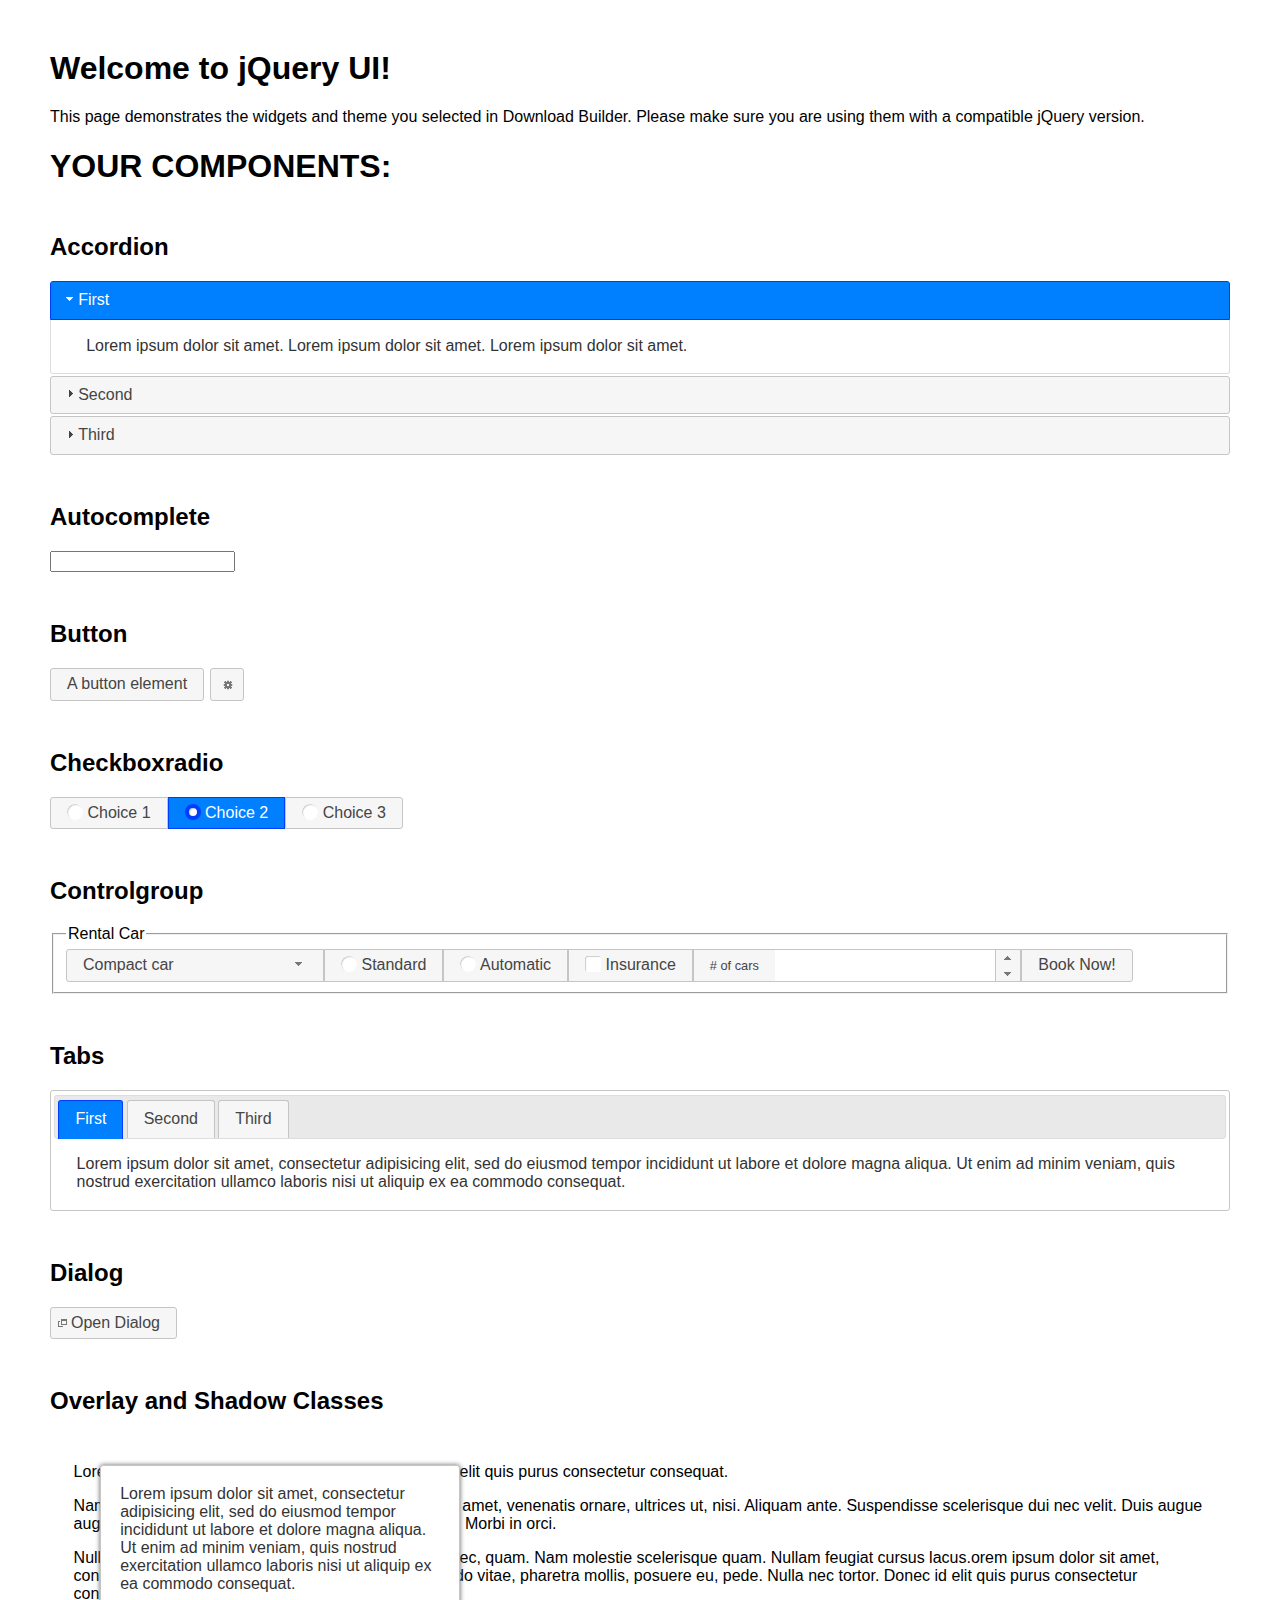
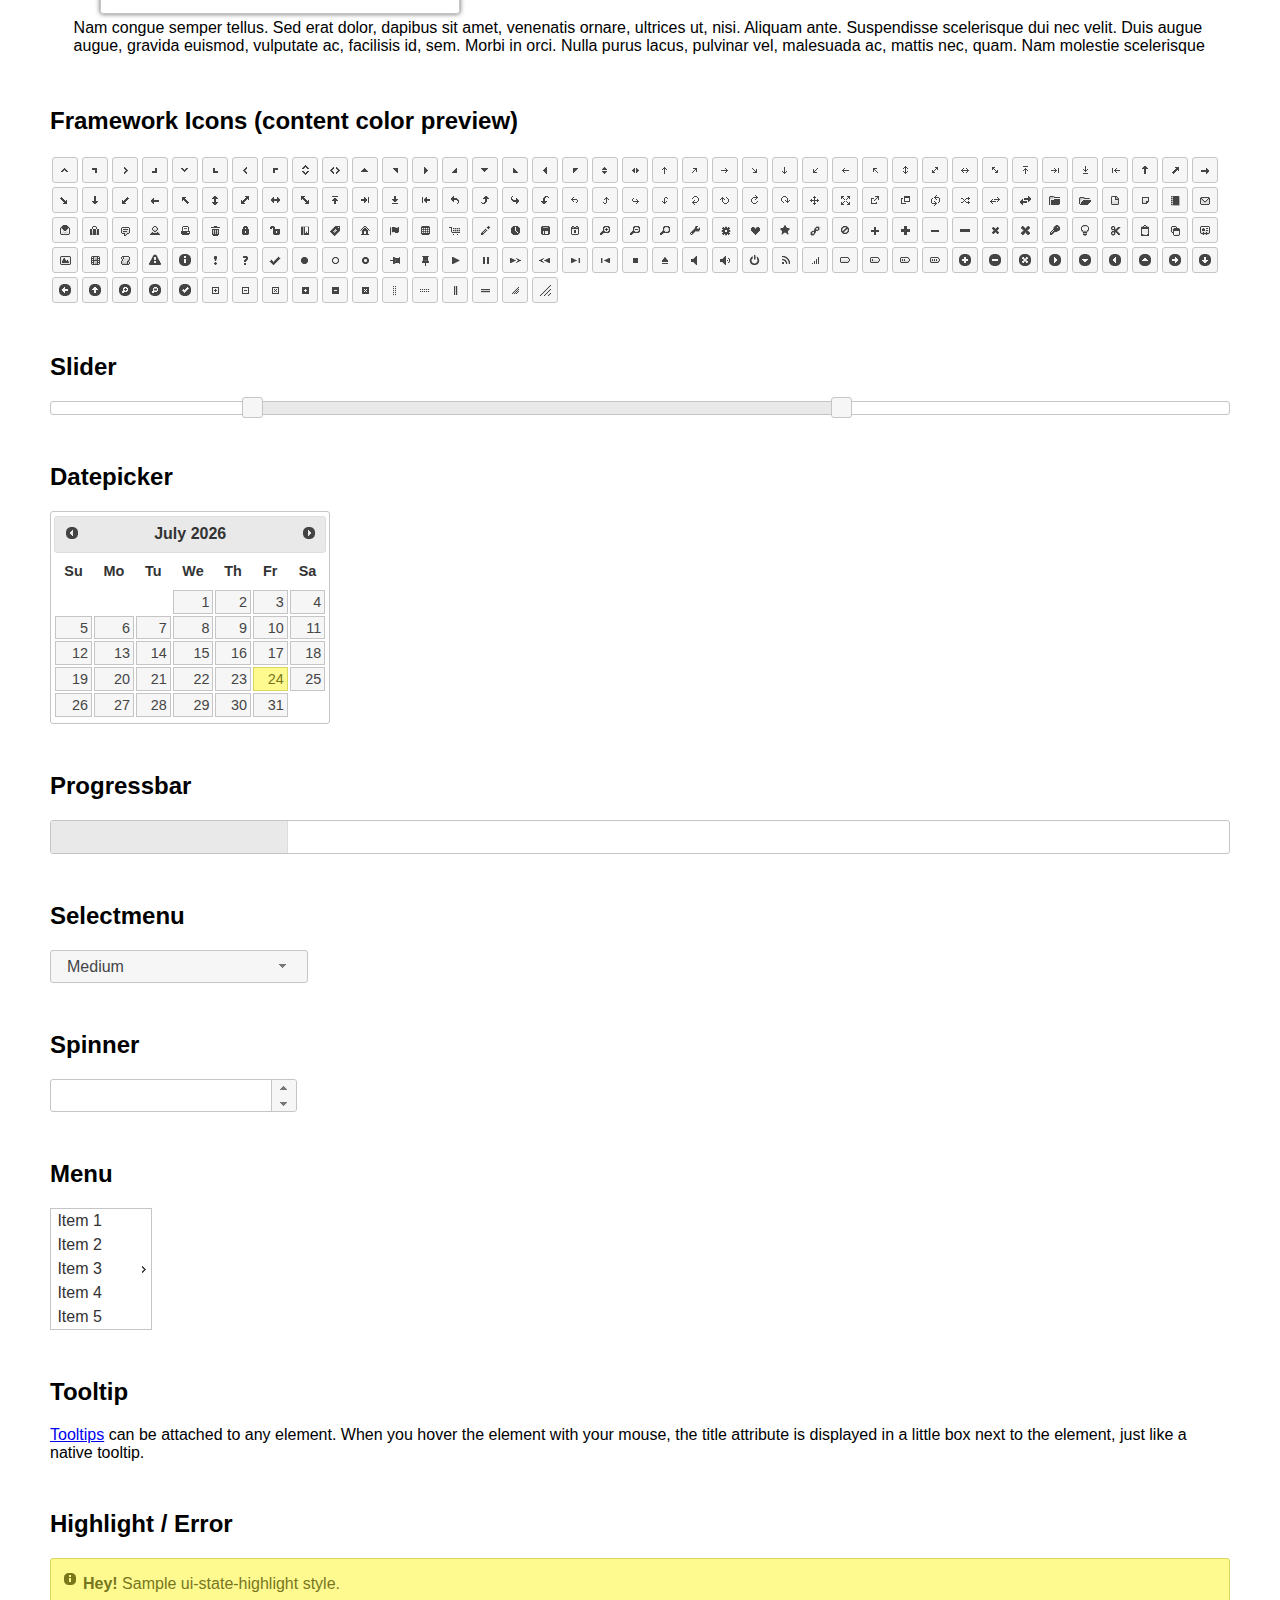
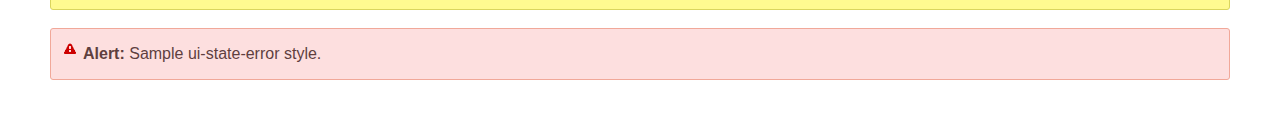
<file: Test/Learn/js/jquery-ui-1.12.1/index.html>
<!doctype html>
<html lang="us">
<head>
	<meta charset="utf-8">
	<title>jQuery UI Example Page</title>
	<link href="jquery-ui.css" rel="stylesheet">
	<style>
	body{
		font-family: "Trebuchet MS", sans-serif;
		margin: 50px;
	}
	.demoHeaders {
		margin-top: 2em;
	}
	#dialog-link {
		padding: .4em 1em .4em 20px;
		text-decoration: none;
		position: relative;
	}
	#dialog-link span.ui-icon {
		margin: 0 5px 0 0;
		position: absolute;
		left: .2em;
		top: 50%;
		margin-top: -8px;
	}
	#icons {
		margin: 0;
		padding: 0;
	}
	#icons li {
		margin: 2px;
		position: relative;
		padding: 4px 0;
		cursor: pointer;
		float: left;
		list-style: none;
	}
	#icons span.ui-icon {
		float: left;
		margin: 0 4px;
	}
	.fakewindowcontain .ui-widget-overlay {
		position: absolute;
	}
	select {
		width: 200px;
	}
	</style>
</head>
<body>

<h1>Welcome to jQuery UI!</h1>

<div class="ui-widget">
	<p>This page demonstrates the widgets and theme you selected in Download Builder. Please make sure you are using them with a compatible jQuery version.</p>
</div>

<h1>YOUR COMPONENTS:</h1>


<!-- Accordion -->
<h2 class="demoHeaders">Accordion</h2>
<div id="accordion">
	<h3>First</h3>
	<div>Lorem ipsum dolor sit amet. Lorem ipsum dolor sit amet. Lorem ipsum dolor sit amet.</div>
	<h3>Second</h3>
	<div>Phasellus mattis tincidunt nibh.</div>
	<h3>Third</h3>
	<div>Nam dui erat, auctor a, dignissim quis.</div>
</div>



<!-- Autocomplete -->
<h2 class="demoHeaders">Autocomplete</h2>
<div>
	<input id="autocomplete" title="type &quot;a&quot;">
</div>



<!-- Button -->
<h2 class="demoHeaders">Button</h2>
<button id="button">A button element</button>
<button id="button-icon">An icon-only button</button>



<!-- Checkboxradio -->
<h2 class="demoHeaders">Checkboxradio</h2>
<form style="margin-top: 1em;">
	<div id="radioset">
		<input type="radio" id="radio1" name="radio"><label for="radio1">Choice 1</label>
		<input type="radio" id="radio2" name="radio" checked="checked"><label for="radio2">Choice 2</label>
		<input type="radio" id="radio3" name="radio"><label for="radio3">Choice 3</label>
	</div>
</form>



<!-- Controlgroup -->
<h2 class="demoHeaders">Controlgroup</h2>
<fieldset>
	<legend>Rental Car</legend>
	<div id="controlgroup">
		<select id="car-type">
			<option>Compact car</option>
			<option>Midsize car</option>
			<option>Full size car</option>
			<option>SUV</option>
			<option>Luxury</option>
			<option>Truck</option>
			<option>Van</option>
		</select>
		<label for="transmission-standard">Standard</label>
		<input type="radio" name="transmission" id="transmission-standard">
		<label for="transmission-automatic">Automatic</label>
		<input type="radio" name="transmission" id="transmission-automatic">
		<label for="insurance">Insurance</label>
		<input type="checkbox" name="insurance" id="insurance">
		<label for="horizontal-spinner" class="ui-controlgroup-label"># of cars</label>
		<input id="horizontal-spinner" class="ui-spinner-input">
		<button>Book Now!</button>
	</div>
</fieldset>



<!-- Tabs -->
<h2 class="demoHeaders">Tabs</h2>
<div id="tabs">
	<ul>
		<li><a href="#tabs-1">First</a></li>
		<li><a href="#tabs-2">Second</a></li>
		<li><a href="#tabs-3">Third</a></li>
	</ul>
	<div id="tabs-1">Lorem ipsum dolor sit amet, consectetur adipisicing elit, sed do eiusmod tempor incididunt ut labore et dolore magna aliqua. Ut enim ad minim veniam, quis nostrud exercitation ullamco laboris nisi ut aliquip ex ea commodo consequat.</div>
	<div id="tabs-2">Phasellus mattis tincidunt nibh. Cras orci urna, blandit id, pretium vel, aliquet ornare, felis. Maecenas scelerisque sem non nisl. Fusce sed lorem in enim dictum bibendum.</div>
	<div id="tabs-3">Nam dui erat, auctor a, dignissim quis, sollicitudin eu, felis. Pellentesque nisi urna, interdum eget, sagittis et, consequat vestibulum, lacus. Mauris porttitor ullamcorper augue.</div>
</div>



<h2 class="demoHeaders">Dialog</h2>
<p>
	<button id="dialog-link" class="ui-button ui-corner-all ui-widget">
		<span class="ui-icon ui-icon-newwin"></span>Open Dialog
	</button>
</p>

<h2 class="demoHeaders">Overlay and Shadow Classes</h2>
<div style="position: relative; width: 96%; height: 200px; padding:1% 2%; overflow:hidden;" class="fakewindowcontain">
	<p>Lorem ipsum dolor sit amet,  Nulla nec tortor. Donec id elit quis purus consectetur consequat. </p><p>Nam congue semper tellus. Sed erat dolor, dapibus sit amet, venenatis ornare, ultrices ut, nisi. Aliquam ante. Suspendisse scelerisque dui nec velit. Duis augue augue, gravida euismod, vulputate ac, facilisis id, sem. Morbi in orci. </p><p>Nulla purus lacus, pulvinar vel, malesuada ac, mattis nec, quam. Nam molestie scelerisque quam. Nullam feugiat cursus lacus.orem ipsum dolor sit amet, consectetur adipiscing elit. Donec libero risus, commodo vitae, pharetra mollis, posuere eu, pede. Nulla nec tortor. Donec id elit quis purus consectetur consequat. </p><p>Nam congue semper tellus. Sed erat dolor, dapibus sit amet, venenatis ornare, ultrices ut, nisi. Aliquam ante. Suspendisse scelerisque dui nec velit. Duis augue augue, gravida euismod, vulputate ac, facilisis id, sem. Morbi in orci. Nulla purus lacus, pulvinar vel, malesuada ac, mattis nec, quam. Nam molestie scelerisque quam. </p><p>Nullam feugiat cursus lacus.orem ipsum dolor sit amet, consectetur adipiscing elit. Donec libero risus, commodo vitae, pharetra mollis, posuere eu, pede. Nulla nec tortor. Donec id elit quis purus consectetur consequat. Nam congue semper tellus. Sed erat dolor, dapibus sit amet, venenatis ornare, ultrices ut, nisi. Aliquam ante. </p><p>Suspendisse scelerisque dui nec velit. Duis augue augue, gravida euismod, vulputate ac, facilisis id, sem. Morbi in orci. Nulla purus lacus, pulvinar vel, malesuada ac, mattis nec, quam. Nam molestie scelerisque quam. Nullam feugiat cursus lacus.orem ipsum dolor sit amet, consectetur adipiscing elit. Donec libero risus, commodo vitae, pharetra mollis, posuere eu, pede. Nulla nec tortor. Donec id elit quis purus consectetur consequat. Nam congue semper tellus. Sed erat dolor, dapibus sit amet, venenatis ornare, ultrices ut, nisi. </p>

	<!-- ui-dialog -->
	<div class="ui-widget-overlay ui-front"></div>
	<div style="position: absolute; width: 320px; left: 50px; top: 30px; padding: 1.2em" class="ui-widget ui-front ui-widget-content ui-corner-all ui-widget-shadow">
		Lorem ipsum dolor sit amet, consectetur adipisicing elit, sed do eiusmod tempor incididunt ut labore et dolore magna aliqua. Ut enim ad minim veniam, quis nostrud exercitation ullamco laboris nisi ut aliquip ex ea commodo consequat.
	</div>

</div>

<!-- ui-dialog -->
<div id="dialog" title="Dialog Title">
	<p>Lorem ipsum dolor sit amet, consectetur adipisicing elit, sed do eiusmod tempor incididunt ut labore et dolore magna aliqua. Ut enim ad minim veniam, quis nostrud exercitation ullamco laboris nisi ut aliquip ex ea commodo consequat.</p>
</div>



<h2 class="demoHeaders">Framework Icons (content color preview)</h2>
<ul id="icons" class="ui-widget ui-helper-clearfix">
	<li class="ui-state-default ui-corner-all" title=".ui-icon-caret-1-n"><span class="ui-icon ui-icon-caret-1-n"></span></li>
	<li class="ui-state-default ui-corner-all" title=".ui-icon-caret-1-ne"><span class="ui-icon ui-icon-caret-1-ne"></span></li>
	<li class="ui-state-default ui-corner-all" title=".ui-icon-caret-1-e"><span class="ui-icon ui-icon-caret-1-e"></span></li>
	<li class="ui-state-default ui-corner-all" title=".ui-icon-caret-1-se"><span class="ui-icon ui-icon-caret-1-se"></span></li>
	<li class="ui-state-default ui-corner-all" title=".ui-icon-caret-1-s"><span class="ui-icon ui-icon-caret-1-s"></span></li>
	<li class="ui-state-default ui-corner-all" title=".ui-icon-caret-1-sw"><span class="ui-icon ui-icon-caret-1-sw"></span></li>
	<li class="ui-state-default ui-corner-all" title=".ui-icon-caret-1-w"><span class="ui-icon ui-icon-caret-1-w"></span></li>
	<li class="ui-state-default ui-corner-all" title=".ui-icon-caret-1-nw"><span class="ui-icon ui-icon-caret-1-nw"></span></li>
	<li class="ui-state-default ui-corner-all" title=".ui-icon-caret-2-n-s"><span class="ui-icon ui-icon-caret-2-n-s"></span></li>
	<li class="ui-state-default ui-corner-all" title=".ui-icon-caret-2-e-w"><span class="ui-icon ui-icon-caret-2-e-w"></span></li>
	<li class="ui-state-default ui-corner-all" title=".ui-icon-triangle-1-n"><span class="ui-icon ui-icon-triangle-1-n"></span></li>
	<li class="ui-state-default ui-corner-all" title=".ui-icon-triangle-1-ne"><span class="ui-icon ui-icon-triangle-1-ne"></span></li>
	<li class="ui-state-default ui-corner-all" title=".ui-icon-triangle-1-e"><span class="ui-icon ui-icon-triangle-1-e"></span></li>
	<li class="ui-state-default ui-corner-all" title=".ui-icon-triangle-1-se"><span class="ui-icon ui-icon-triangle-1-se"></span></li>
	<li class="ui-state-default ui-corner-all" title=".ui-icon-triangle-1-s"><span class="ui-icon ui-icon-triangle-1-s"></span></li>
	<li class="ui-state-default ui-corner-all" title=".ui-icon-triangle-1-sw"><span class="ui-icon ui-icon-triangle-1-sw"></span></li>
	<li class="ui-state-default ui-corner-all" title=".ui-icon-triangle-1-w"><span class="ui-icon ui-icon-triangle-1-w"></span></li>
	<li class="ui-state-default ui-corner-all" title=".ui-icon-triangle-1-nw"><span class="ui-icon ui-icon-triangle-1-nw"></span></li>
	<li class="ui-state-default ui-corner-all" title=".ui-icon-triangle-2-n-s"><span class="ui-icon ui-icon-triangle-2-n-s"></span></li>
	<li class="ui-state-default ui-corner-all" title=".ui-icon-triangle-2-e-w"><span class="ui-icon ui-icon-triangle-2-e-w"></span></li>
	<li class="ui-state-default ui-corner-all" title=".ui-icon-arrow-1-n"><span class="ui-icon ui-icon-arrow-1-n"></span></li>
	<li class="ui-state-default ui-corner-all" title=".ui-icon-arrow-1-ne"><span class="ui-icon ui-icon-arrow-1-ne"></span></li>
	<li class="ui-state-default ui-corner-all" title=".ui-icon-arrow-1-e"><span class="ui-icon ui-icon-arrow-1-e"></span></li>
	<li class="ui-state-default ui-corner-all" title=".ui-icon-arrow-1-se"><span class="ui-icon ui-icon-arrow-1-se"></span></li>
	<li class="ui-state-default ui-corner-all" title=".ui-icon-arrow-1-s"><span class="ui-icon ui-icon-arrow-1-s"></span></li>
	<li class="ui-state-default ui-corner-all" title=".ui-icon-arrow-1-sw"><span class="ui-icon ui-icon-arrow-1-sw"></span></li>
	<li class="ui-state-default ui-corner-all" title=".ui-icon-arrow-1-w"><span class="ui-icon ui-icon-arrow-1-w"></span></li>
	<li class="ui-state-default ui-corner-all" title=".ui-icon-arrow-1-nw"><span class="ui-icon ui-icon-arrow-1-nw"></span></li>
	<li class="ui-state-default ui-corner-all" title=".ui-icon-arrow-2-n-s"><span class="ui-icon ui-icon-arrow-2-n-s"></span></li>
	<li class="ui-state-default ui-corner-all" title=".ui-icon-arrow-2-ne-sw"><span class="ui-icon ui-icon-arrow-2-ne-sw"></span></li>
	<li class="ui-state-default ui-corner-all" title=".ui-icon-arrow-2-e-w"><span class="ui-icon ui-icon-arrow-2-e-w"></span></li>
	<li class="ui-state-default ui-corner-all" title=".ui-icon-arrow-2-se-nw"><span class="ui-icon ui-icon-arrow-2-se-nw"></span></li>
	<li class="ui-state-default ui-corner-all" title=".ui-icon-arrowstop-1-n"><span class="ui-icon ui-icon-arrowstop-1-n"></span></li>
	<li class="ui-state-default ui-corner-all" title=".ui-icon-arrowstop-1-e"><span class="ui-icon ui-icon-arrowstop-1-e"></span></li>
	<li class="ui-state-default ui-corner-all" title=".ui-icon-arrowstop-1-s"><span class="ui-icon ui-icon-arrowstop-1-s"></span></li>
	<li class="ui-state-default ui-corner-all" title=".ui-icon-arrowstop-1-w"><span class="ui-icon ui-icon-arrowstop-1-w"></span></li>
	<li class="ui-state-default ui-corner-all" title=".ui-icon-arrowthick-1-n"><span class="ui-icon ui-icon-arrowthick-1-n"></span></li>
	<li class="ui-state-default ui-corner-all" title=".ui-icon-arrowthick-1-ne"><span class="ui-icon ui-icon-arrowthick-1-ne"></span></li>
	<li class="ui-state-default ui-corner-all" title=".ui-icon-arrowthick-1-e"><span class="ui-icon ui-icon-arrowthick-1-e"></span></li>
	<li class="ui-state-default ui-corner-all" title=".ui-icon-arrowthick-1-se"><span class="ui-icon ui-icon-arrowthick-1-se"></span></li>
	<li class="ui-state-default ui-corner-all" title=".ui-icon-arrowthick-1-s"><span class="ui-icon ui-icon-arrowthick-1-s"></span></li>
	<li class="ui-state-default ui-corner-all" title=".ui-icon-arrowthick-1-sw"><span class="ui-icon ui-icon-arrowthick-1-sw"></span></li>
	<li class="ui-state-default ui-corner-all" title=".ui-icon-arrowthick-1-w"><span class="ui-icon ui-icon-arrowthick-1-w"></span></li>
	<li class="ui-state-default ui-corner-all" title=".ui-icon-arrowthick-1-nw"><span class="ui-icon ui-icon-arrowthick-1-nw"></span></li>
	<li class="ui-state-default ui-corner-all" title=".ui-icon-arrowthick-2-n-s"><span class="ui-icon ui-icon-arrowthick-2-n-s"></span></li>
	<li class="ui-state-default ui-corner-all" title=".ui-icon-arrowthick-2-ne-sw"><span class="ui-icon ui-icon-arrowthick-2-ne-sw"></span></li>
	<li class="ui-state-default ui-corner-all" title=".ui-icon-arrowthick-2-e-w"><span class="ui-icon ui-icon-arrowthick-2-e-w"></span></li>
	<li class="ui-state-default ui-corner-all" title=".ui-icon-arrowthick-2-se-nw"><span class="ui-icon ui-icon-arrowthick-2-se-nw"></span></li>
	<li class="ui-state-default ui-corner-all" title=".ui-icon-arrowthickstop-1-n"><span class="ui-icon ui-icon-arrowthickstop-1-n"></span></li>
	<li class="ui-state-default ui-corner-all" title=".ui-icon-arrowthickstop-1-e"><span class="ui-icon ui-icon-arrowthickstop-1-e"></span></li>
	<li class="ui-state-default ui-corner-all" title=".ui-icon-arrowthickstop-1-s"><span class="ui-icon ui-icon-arrowthickstop-1-s"></span></li>
	<li class="ui-state-default ui-corner-all" title=".ui-icon-arrowthickstop-1-w"><span class="ui-icon ui-icon-arrowthickstop-1-w"></span></li>
	<li class="ui-state-default ui-corner-all" title=".ui-icon-arrowreturnthick-1-w"><span class="ui-icon ui-icon-arrowreturnthick-1-w"></span></li>
	<li class="ui-state-default ui-corner-all" title=".ui-icon-arrowreturnthick-1-n"><span class="ui-icon ui-icon-arrowreturnthick-1-n"></span></li>
	<li class="ui-state-default ui-corner-all" title=".ui-icon-arrowreturnthick-1-e"><span class="ui-icon ui-icon-arrowreturnthick-1-e"></span></li>
	<li class="ui-state-default ui-corner-all" title=".ui-icon-arrowreturnthick-1-s"><span class="ui-icon ui-icon-arrowreturnthick-1-s"></span></li>
	<li class="ui-state-default ui-corner-all" title=".ui-icon-arrowreturn-1-w"><span class="ui-icon ui-icon-arrowreturn-1-w"></span></li>
	<li class="ui-state-default ui-corner-all" title=".ui-icon-arrowreturn-1-n"><span class="ui-icon ui-icon-arrowreturn-1-n"></span></li>
	<li class="ui-state-default ui-corner-all" title=".ui-icon-arrowreturn-1-e"><span class="ui-icon ui-icon-arrowreturn-1-e"></span></li>
	<li class="ui-state-default ui-corner-all" title=".ui-icon-arrowreturn-1-s"><span class="ui-icon ui-icon-arrowreturn-1-s"></span></li>
	<li class="ui-state-default ui-corner-all" title=".ui-icon-arrowrefresh-1-w"><span class="ui-icon ui-icon-arrowrefresh-1-w"></span></li>
	<li class="ui-state-default ui-corner-all" title=".ui-icon-arrowrefresh-1-n"><span class="ui-icon ui-icon-arrowrefresh-1-n"></span></li>
	<li class="ui-state-default ui-corner-all" title=".ui-icon-arrowrefresh-1-e"><span class="ui-icon ui-icon-arrowrefresh-1-e"></span></li>
	<li class="ui-state-default ui-corner-all" title=".ui-icon-arrowrefresh-1-s"><span class="ui-icon ui-icon-arrowrefresh-1-s"></span></li>
	<li class="ui-state-default ui-corner-all" title=".ui-icon-arrow-4"><span class="ui-icon ui-icon-arrow-4"></span></li>
	<li class="ui-state-default ui-corner-all" title=".ui-icon-arrow-4-diag"><span class="ui-icon ui-icon-arrow-4-diag"></span></li>
	<li class="ui-state-default ui-corner-all" title=".ui-icon-extlink"><span class="ui-icon ui-icon-extlink"></span></li>
	<li class="ui-state-default ui-corner-all" title=".ui-icon-newwin"><span class="ui-icon ui-icon-newwin"></span></li>
	<li class="ui-state-default ui-corner-all" title=".ui-icon-refresh"><span class="ui-icon ui-icon-refresh"></span></li>
	<li class="ui-state-default ui-corner-all" title=".ui-icon-shuffle"><span class="ui-icon ui-icon-shuffle"></span></li>
	<li class="ui-state-default ui-corner-all" title=".ui-icon-transfer-e-w"><span class="ui-icon ui-icon-transfer-e-w"></span></li>
	<li class="ui-state-default ui-corner-all" title=".ui-icon-transferthick-e-w"><span class="ui-icon ui-icon-transferthick-e-w"></span></li>
	<li class="ui-state-default ui-corner-all" title=".ui-icon-folder-collapsed"><span class="ui-icon ui-icon-folder-collapsed"></span></li>
	<li class="ui-state-default ui-corner-all" title=".ui-icon-folder-open"><span class="ui-icon ui-icon-folder-open"></span></li>
	<li class="ui-state-default ui-corner-all" title=".ui-icon-document"><span class="ui-icon ui-icon-document"></span></li>
	<li class="ui-state-default ui-corner-all" title=".ui-icon-document-b"><span class="ui-icon ui-icon-document-b"></span></li>
	<li class="ui-state-default ui-corner-all" title=".ui-icon-note"><span class="ui-icon ui-icon-note"></span></li>
	<li class="ui-state-default ui-corner-all" title=".ui-icon-mail-closed"><span class="ui-icon ui-icon-mail-closed"></span></li>
	<li class="ui-state-default ui-corner-all" title=".ui-icon-mail-open"><span class="ui-icon ui-icon-mail-open"></span></li>
	<li class="ui-state-default ui-corner-all" title=".ui-icon-suitcase"><span class="ui-icon ui-icon-suitcase"></span></li>
	<li class="ui-state-default ui-corner-all" title=".ui-icon-comment"><span class="ui-icon ui-icon-comment"></span></li>
	<li class="ui-state-default ui-corner-all" title=".ui-icon-person"><span class="ui-icon ui-icon-person"></span></li>
	<li class="ui-state-default ui-corner-all" title=".ui-icon-print"><span class="ui-icon ui-icon-print"></span></li>
	<li class="ui-state-default ui-corner-all" title=".ui-icon-trash"><span class="ui-icon ui-icon-trash"></span></li>
	<li class="ui-state-default ui-corner-all" title=".ui-icon-locked"><span class="ui-icon ui-icon-locked"></span></li>
	<li class="ui-state-default ui-corner-all" title=".ui-icon-unlocked"><span class="ui-icon ui-icon-unlocked"></span></li>
	<li class="ui-state-default ui-corner-all" title=".ui-icon-bookmark"><span class="ui-icon ui-icon-bookmark"></span></li>
	<li class="ui-state-default ui-corner-all" title=".ui-icon-tag"><span class="ui-icon ui-icon-tag"></span></li>
	<li class="ui-state-default ui-corner-all" title=".ui-icon-home"><span class="ui-icon ui-icon-home"></span></li>
	<li class="ui-state-default ui-corner-all" title=".ui-icon-flag"><span class="ui-icon ui-icon-flag"></span></li>
	<li class="ui-state-default ui-corner-all" title=".ui-icon-calculator"><span class="ui-icon ui-icon-calculator"></span></li>
	<li class="ui-state-default ui-corner-all" title=".ui-icon-cart"><span class="ui-icon ui-icon-cart"></span></li>
	<li class="ui-state-default ui-corner-all" title=".ui-icon-pencil"><span class="ui-icon ui-icon-pencil"></span></li>
	<li class="ui-state-default ui-corner-all" title=".ui-icon-clock"><span class="ui-icon ui-icon-clock"></span></li>
	<li class="ui-state-default ui-corner-all" title=".ui-icon-disk"><span class="ui-icon ui-icon-disk"></span></li>
	<li class="ui-state-default ui-corner-all" title=".ui-icon-calendar"><span class="ui-icon ui-icon-calendar"></span></li>
	<li class="ui-state-default ui-corner-all" title=".ui-icon-zoomin"><span class="ui-icon ui-icon-zoomin"></span></li>
	<li class="ui-state-default ui-corner-all" title=".ui-icon-zoomout"><span class="ui-icon ui-icon-zoomout"></span></li>
	<li class="ui-state-default ui-corner-all" title=".ui-icon-search"><span class="ui-icon ui-icon-search"></span></li>
	<li class="ui-state-default ui-corner-all" title=".ui-icon-wrench"><span class="ui-icon ui-icon-wrench"></span></li>
	<li class="ui-state-default ui-corner-all" title=".ui-icon-gear"><span class="ui-icon ui-icon-gear"></span></li>
	<li class="ui-state-default ui-corner-all" title=".ui-icon-heart"><span class="ui-icon ui-icon-heart"></span></li>
	<li class="ui-state-default ui-corner-all" title=".ui-icon-star"><span class="ui-icon ui-icon-star"></span></li>
	<li class="ui-state-default ui-corner-all" title=".ui-icon-link"><span class="ui-icon ui-icon-link"></span></li>
	<li class="ui-state-default ui-corner-all" title=".ui-icon-cancel"><span class="ui-icon ui-icon-cancel"></span></li>
	<li class="ui-state-default ui-corner-all" title=".ui-icon-plus"><span class="ui-icon ui-icon-plus"></span></li>
	<li class="ui-state-default ui-corner-all" title=".ui-icon-plusthick"><span class="ui-icon ui-icon-plusthick"></span></li>
	<li class="ui-state-default ui-corner-all" title=".ui-icon-minus"><span class="ui-icon ui-icon-minus"></span></li>
	<li class="ui-state-default ui-corner-all" title=".ui-icon-minusthick"><span class="ui-icon ui-icon-minusthick"></span></li>
	<li class="ui-state-default ui-corner-all" title=".ui-icon-close"><span class="ui-icon ui-icon-close"></span></li>
	<li class="ui-state-default ui-corner-all" title=".ui-icon-closethick"><span class="ui-icon ui-icon-closethick"></span></li>
	<li class="ui-state-default ui-corner-all" title=".ui-icon-key"><span class="ui-icon ui-icon-key"></span></li>
	<li class="ui-state-default ui-corner-all" title=".ui-icon-lightbulb"><span class="ui-icon ui-icon-lightbulb"></span></li>
	<li class="ui-state-default ui-corner-all" title=".ui-icon-scissors"><span class="ui-icon ui-icon-scissors"></span></li>
	<li class="ui-state-default ui-corner-all" title=".ui-icon-clipboard"><span class="ui-icon ui-icon-clipboard"></span></li>
	<li class="ui-state-default ui-corner-all" title=".ui-icon-copy"><span class="ui-icon ui-icon-copy"></span></li>
	<li class="ui-state-default ui-corner-all" title=".ui-icon-contact"><span class="ui-icon ui-icon-contact"></span></li>
	<li class="ui-state-default ui-corner-all" title=".ui-icon-image"><span class="ui-icon ui-icon-image"></span></li>
	<li class="ui-state-default ui-corner-all" title=".ui-icon-video"><span class="ui-icon ui-icon-video"></span></li>
	<li class="ui-state-default ui-corner-all" title=".ui-icon-script"><span class="ui-icon ui-icon-script"></span></li>
	<li class="ui-state-default ui-corner-all" title=".ui-icon-alert"><span class="ui-icon ui-icon-alert"></span></li>
	<li class="ui-state-default ui-corner-all" title=".ui-icon-info"><span class="ui-icon ui-icon-info"></span></li>
	<li class="ui-state-default ui-corner-all" title=".ui-icon-notice"><span class="ui-icon ui-icon-notice"></span></li>
	<li class="ui-state-default ui-corner-all" title=".ui-icon-help"><span class="ui-icon ui-icon-help"></span></li>
	<li class="ui-state-default ui-corner-all" title=".ui-icon-check"><span class="ui-icon ui-icon-check"></span></li>
	<li class="ui-state-default ui-corner-all" title=".ui-icon-bullet"><span class="ui-icon ui-icon-bullet"></span></li>
	<li class="ui-state-default ui-corner-all" title=".ui-icon-radio-off"><span class="ui-icon ui-icon-radio-off"></span></li>
	<li class="ui-state-default ui-corner-all" title=".ui-icon-radio-on"><span class="ui-icon ui-icon-radio-on"></span></li>
	<li class="ui-state-default ui-corner-all" title=".ui-icon-pin-w"><span class="ui-icon ui-icon-pin-w"></span></li>
	<li class="ui-state-default ui-corner-all" title=".ui-icon-pin-s"><span class="ui-icon ui-icon-pin-s"></span></li>
	<li class="ui-state-default ui-corner-all" title=".ui-icon-play"><span class="ui-icon ui-icon-play"></span></li>
	<li class="ui-state-default ui-corner-all" title=".ui-icon-pause"><span class="ui-icon ui-icon-pause"></span></li>
	<li class="ui-state-default ui-corner-all" title=".ui-icon-seek-next"><span class="ui-icon ui-icon-seek-next"></span></li>
	<li class="ui-state-default ui-corner-all" title=".ui-icon-seek-prev"><span class="ui-icon ui-icon-seek-prev"></span></li>
	<li class="ui-state-default ui-corner-all" title=".ui-icon-seek-end"><span class="ui-icon ui-icon-seek-end"></span></li>
	<li class="ui-state-default ui-corner-all" title=".ui-icon-seek-first"><span class="ui-icon ui-icon-seek-first"></span></li>
	<li class="ui-state-default ui-corner-all" title=".ui-icon-stop"><span class="ui-icon ui-icon-stop"></span></li>
	<li class="ui-state-default ui-corner-all" title=".ui-icon-eject"><span class="ui-icon ui-icon-eject"></span></li>
	<li class="ui-state-default ui-corner-all" title=".ui-icon-volume-off"><span class="ui-icon ui-icon-volume-off"></span></li>
	<li class="ui-state-default ui-corner-all" title=".ui-icon-volume-on"><span class="ui-icon ui-icon-volume-on"></span></li>
	<li class="ui-state-default ui-corner-all" title=".ui-icon-power"><span class="ui-icon ui-icon-power"></span></li>
	<li class="ui-state-default ui-corner-all" title=".ui-icon-signal-diag"><span class="ui-icon ui-icon-signal-diag"></span></li>
	<li class="ui-state-default ui-corner-all" title=".ui-icon-signal"><span class="ui-icon ui-icon-signal"></span></li>
	<li class="ui-state-default ui-corner-all" title=".ui-icon-battery-0"><span class="ui-icon ui-icon-battery-0"></span></li>
	<li class="ui-state-default ui-corner-all" title=".ui-icon-battery-1"><span class="ui-icon ui-icon-battery-1"></span></li>
	<li class="ui-state-default ui-corner-all" title=".ui-icon-battery-2"><span class="ui-icon ui-icon-battery-2"></span></li>
	<li class="ui-state-default ui-corner-all" title=".ui-icon-battery-3"><span class="ui-icon ui-icon-battery-3"></span></li>
	<li class="ui-state-default ui-corner-all" title=".ui-icon-circle-plus"><span class="ui-icon ui-icon-circle-plus"></span></li>
	<li class="ui-state-default ui-corner-all" title=".ui-icon-circle-minus"><span class="ui-icon ui-icon-circle-minus"></span></li>
	<li class="ui-state-default ui-corner-all" title=".ui-icon-circle-close"><span class="ui-icon ui-icon-circle-close"></span></li>
	<li class="ui-state-default ui-corner-all" title=".ui-icon-circle-triangle-e"><span class="ui-icon ui-icon-circle-triangle-e"></span></li>
	<li class="ui-state-default ui-corner-all" title=".ui-icon-circle-triangle-s"><span class="ui-icon ui-icon-circle-triangle-s"></span></li>
	<li class="ui-state-default ui-corner-all" title=".ui-icon-circle-triangle-w"><span class="ui-icon ui-icon-circle-triangle-w"></span></li>
	<li class="ui-state-default ui-corner-all" title=".ui-icon-circle-triangle-n"><span class="ui-icon ui-icon-circle-triangle-n"></span></li>
	<li class="ui-state-default ui-corner-all" title=".ui-icon-circle-arrow-e"><span class="ui-icon ui-icon-circle-arrow-e"></span></li>
	<li class="ui-state-default ui-corner-all" title=".ui-icon-circle-arrow-s"><span class="ui-icon ui-icon-circle-arrow-s"></span></li>
	<li class="ui-state-default ui-corner-all" title=".ui-icon-circle-arrow-w"><span class="ui-icon ui-icon-circle-arrow-w"></span></li>
	<li class="ui-state-default ui-corner-all" title=".ui-icon-circle-arrow-n"><span class="ui-icon ui-icon-circle-arrow-n"></span></li>
	<li class="ui-state-default ui-corner-all" title=".ui-icon-circle-zoomin"><span class="ui-icon ui-icon-circle-zoomin"></span></li>
	<li class="ui-state-default ui-corner-all" title=".ui-icon-circle-zoomout"><span class="ui-icon ui-icon-circle-zoomout"></span></li>
	<li class="ui-state-default ui-corner-all" title=".ui-icon-circle-check"><span class="ui-icon ui-icon-circle-check"></span></li>
	<li class="ui-state-default ui-corner-all" title=".ui-icon-circlesmall-plus"><span class="ui-icon ui-icon-circlesmall-plus"></span></li>
	<li class="ui-state-default ui-corner-all" title=".ui-icon-circlesmall-minus"><span class="ui-icon ui-icon-circlesmall-minus"></span></li>
	<li class="ui-state-default ui-corner-all" title=".ui-icon-circlesmall-close"><span class="ui-icon ui-icon-circlesmall-close"></span></li>
	<li class="ui-state-default ui-corner-all" title=".ui-icon-squaresmall-plus"><span class="ui-icon ui-icon-squaresmall-plus"></span></li>
	<li class="ui-state-default ui-corner-all" title=".ui-icon-squaresmall-minus"><span class="ui-icon ui-icon-squaresmall-minus"></span></li>
	<li class="ui-state-default ui-corner-all" title=".ui-icon-squaresmall-close"><span class="ui-icon ui-icon-squaresmall-close"></span></li>
	<li class="ui-state-default ui-corner-all" title=".ui-icon-grip-dotted-vertical"><span class="ui-icon ui-icon-grip-dotted-vertical"></span></li>
	<li class="ui-state-default ui-corner-all" title=".ui-icon-grip-dotted-horizontal"><span class="ui-icon ui-icon-grip-dotted-horizontal"></span></li>
	<li class="ui-state-default ui-corner-all" title=".ui-icon-grip-solid-vertical"><span class="ui-icon ui-icon-grip-solid-vertical"></span></li>
	<li class="ui-state-default ui-corner-all" title=".ui-icon-grip-solid-horizontal"><span class="ui-icon ui-icon-grip-solid-horizontal"></span></li>
	<li class="ui-state-default ui-corner-all" title=".ui-icon-gripsmall-diagonal-se"><span class="ui-icon ui-icon-gripsmall-diagonal-se"></span></li>
	<li class="ui-state-default ui-corner-all" title=".ui-icon-grip-diagonal-se"><span class="ui-icon ui-icon-grip-diagonal-se"></span></li>
</ul>


<!-- Slider -->
<h2 class="demoHeaders">Slider</h2>
<div id="slider"></div>



<!-- Datepicker -->
<h2 class="demoHeaders">Datepicker</h2>
<div id="datepicker"></div>



<!-- Progressbar -->
<h2 class="demoHeaders">Progressbar</h2>
<div id="progressbar"></div>



<!-- Progressbar -->
<h2 class="demoHeaders">Selectmenu</h2>
<select id="selectmenu">
	<option>Slower</option>
	<option>Slow</option>
	<option selected="selected">Medium</option>
	<option>Fast</option>
	<option>Faster</option>
</select>



<!-- Spinner -->
<h2 class="demoHeaders">Spinner</h2>
<input id="spinner">



<!-- Menu -->
<h2 class="demoHeaders">Menu</h2>
<ul style="width:100px;" id="menu">
	<li><div>Item 1</div></li>
	<li><div>Item 2</div></li>
	<li><div>Item 3</div>
		<ul>
			<li><div>Item 3-1</div></li>
			<li><div>Item 3-2</div></li>
			<li><div>Item 3-3</div></li>
			<li><div>Item 3-4</div></li>
			<li><div>Item 3-5</div></li>
		</ul>
	</li>
	<li><div>Item 4</div></li>
	<li><div>Item 5</div></li>
</ul>



<!-- Tooltip -->
<h2 class="demoHeaders">Tooltip</h2>
<p id="tooltip">
	<a href="#" title="That&apos;s what this widget is">Tooltips</a> can be attached to any element. When you hover
the element with your mouse, the title attribute is displayed in a little box next to the element, just like a native tooltip.
</p>


<!-- Highlight / Error -->
<h2 class="demoHeaders">Highlight / Error</h2>
<div class="ui-widget">
	<div class="ui-state-highlight ui-corner-all" style="margin-top: 20px; padding: 0 .7em;">
		<p><span class="ui-icon ui-icon-info" style="float: left; margin-right: .3em;"></span>
		<strong>Hey!</strong> Sample ui-state-highlight style.</p>
	</div>
</div>
<br>
<div class="ui-widget">
	<div class="ui-state-error ui-corner-all" style="padding: 0 .7em;">
		<p><span class="ui-icon ui-icon-alert" style="float: left; margin-right: .3em;"></span>
		<strong>Alert:</strong> Sample ui-state-error style.</p>
	</div>
</div>

<script src="external/jquery/jquery.js"></script>
<script src="jquery-ui.js"></script>
<script>

$( "#accordion" ).accordion();



var availableTags = [
	"ActionScript",
	"AppleScript",
	"Asp",
	"BASIC",
	"C",
	"C++",
	"Clojure",
	"COBOL",
	"ColdFusion",
	"Erlang",
	"Fortran",
	"Groovy",
	"Haskell",
	"Java",
	"JavaScript",
	"Lisp",
	"Perl",
	"PHP",
	"Python",
	"Ruby",
	"Scala",
	"Scheme"
];
$( "#autocomplete" ).autocomplete({
	source: availableTags
});



$( "#button" ).button();
$( "#button-icon" ).button({
	icon: "ui-icon-gear",
	showLabel: false
});



$( "#radioset" ).buttonset();



$( "#controlgroup" ).controlgroup();



$( "#tabs" ).tabs();



$( "#dialog" ).dialog({
	autoOpen: false,
	width: 400,
	buttons: [
		{
			text: "Ok",
			click: function() {
				$( this ).dialog( "close" );
			}
		},
		{
			text: "Cancel",
			click: function() {
				$( this ).dialog( "close" );
			}
		}
	]
});

// Link to open the dialog
$( "#dialog-link" ).click(function( event ) {
	$( "#dialog" ).dialog( "open" );
	event.preventDefault();
});



$( "#datepicker" ).datepicker({
	inline: true
});



$( "#slider" ).slider({
	range: true,
	values: [ 17, 67 ]
});



$( "#progressbar" ).progressbar({
	value: 20
});



$( "#spinner" ).spinner();



$( "#menu" ).menu();



$( "#tooltip" ).tooltip();



$( "#selectmenu" ).selectmenu();


// Hover states on the static widgets
$( "#dialog-link, #icons li" ).hover(
	function() {
		$( this ).addClass( "ui-state-hover" );
	},
	function() {
		$( this ).removeClass( "ui-state-hover" );
	}
);
</script>
</body>
</html>
</file>
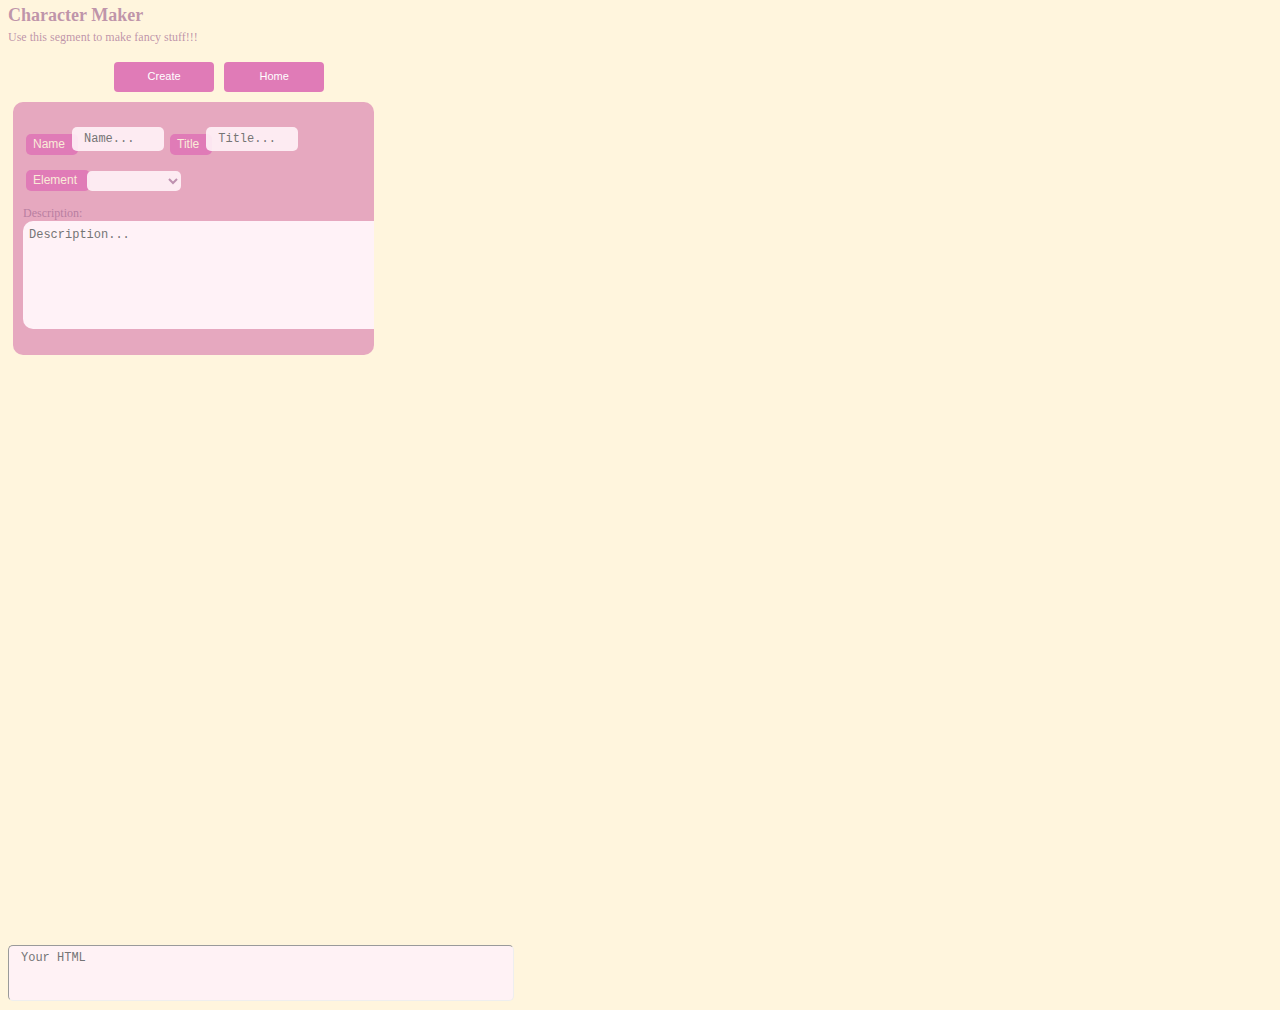
<file: Pages/hmm.html>
<!DOCTYPE html>
<html>
    <head>
    <link rel="stylesheet" type="text/css" href="fireflies.css">   
    </head>
<body>

<h2>Character Maker</h2>
    <p>Use this segment to make fancy stuff!!!
        <br>

<div class="x"><button class="button" onclick="myFunction()" style="vertical-align:middle"><span>Create</span></button><button class="button" onclick="location.href='https://vovri.github.io';" style="vertical-align:middle"><span>Home</span></button></div>
        
 <div id="wiggle"><br>     
<div id="Labels">Name</div><textarea id="nameInput" placeholder="Name..."   rows="1"    cols="10"></textarea>
<div id="Labels">Title</div><textarea id="nameInput" placeholder="Title..."   rows="1"    cols="10"></textarea>    
<br><br><div id="Labels">Element</div>
<select id="elemsel">
    <option value="n/a"></option>
    <option value="Ice">Ice</option>
    <option value="Fire">Fire</option>
    <option value="Water">Water</option>
    <option value="Have you pett pat potted your metie today">cakethief</option>
</select><br>
<br>Description:<br>
<textarea id="DescInput" rows="10" cols= "30" placeholder="Description..."></textarea><br>
<br>
     
     
     
    </div>

    
<div id="wiggle2">
        <p id="demo"></p>
    </div>
    <br><br><br><br><br><br><br><br><br><br><br><br><br><br><br><br><br><br><br><br><br><br><br><br><br><br><br><br><br><br><br><br><br><br><br><br><br><br><textarea id="FinalOutput" placeholder="Your HTML"></textarea>



    
<script>
function myFunction() {    
    
    var x = "<b>name:</b><br>" + document.getElementById("nameInput").value + "<br>";
    var z = "<b>Element:</b><br>" + document.getElementById("elemsel").value;
    var y = "<br><b>Description:</b><br>" + document.getElementById("DescInput").value;
    
    var array = ['"nameInput"','"elemsel"','"DescInput"'];

    //hMM
    for(var i=0; i <array.length; i++){
        if(!document.getElementById(i).value==""){
            document.getElementById(i)=="";
            //everything below tossed in here
        }
    }
    
    if(document.getElementById("nameInput").value==""){
        x="";
        alert("Empty name");
    }
    
    document.getElementById("demo").innerHTML = x + z + y;
    document.getElementById("FinalOutput").innerHTML = x + y;
}
</script>

</body>
</html>
</file>
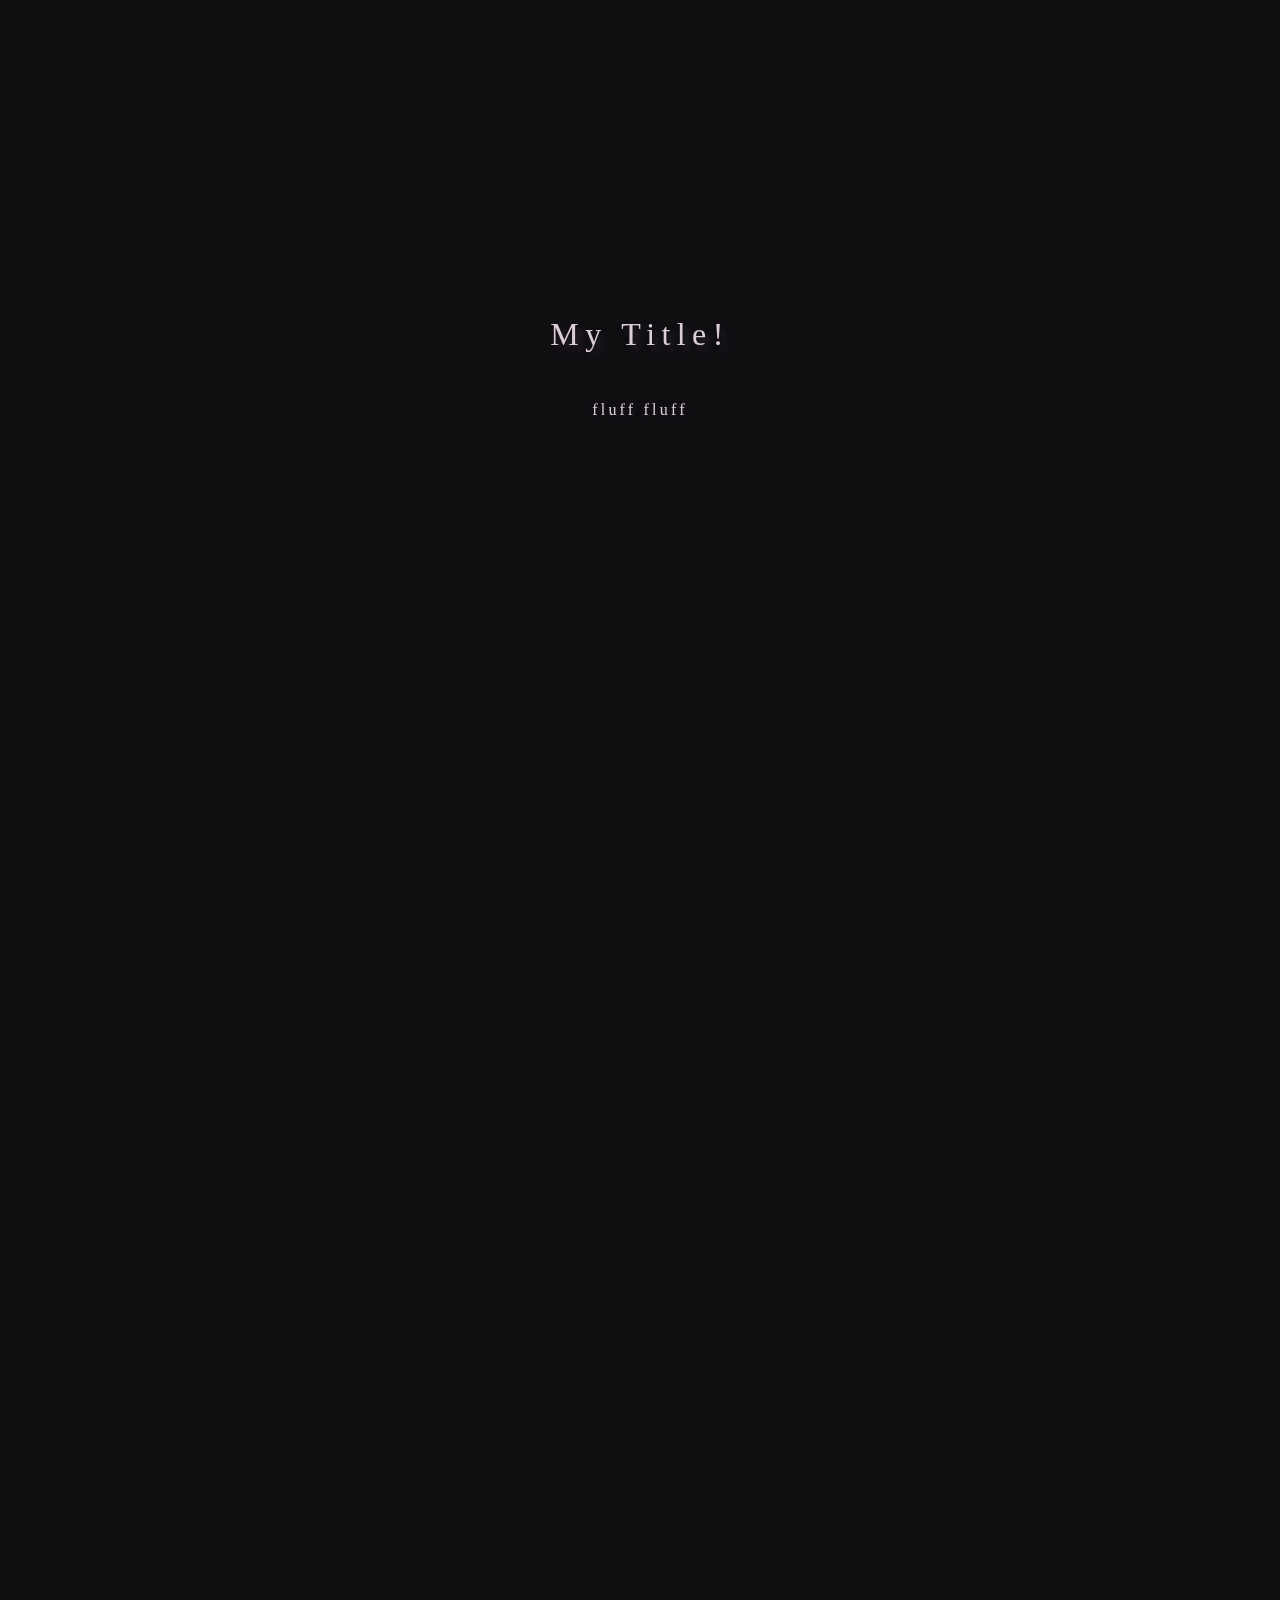
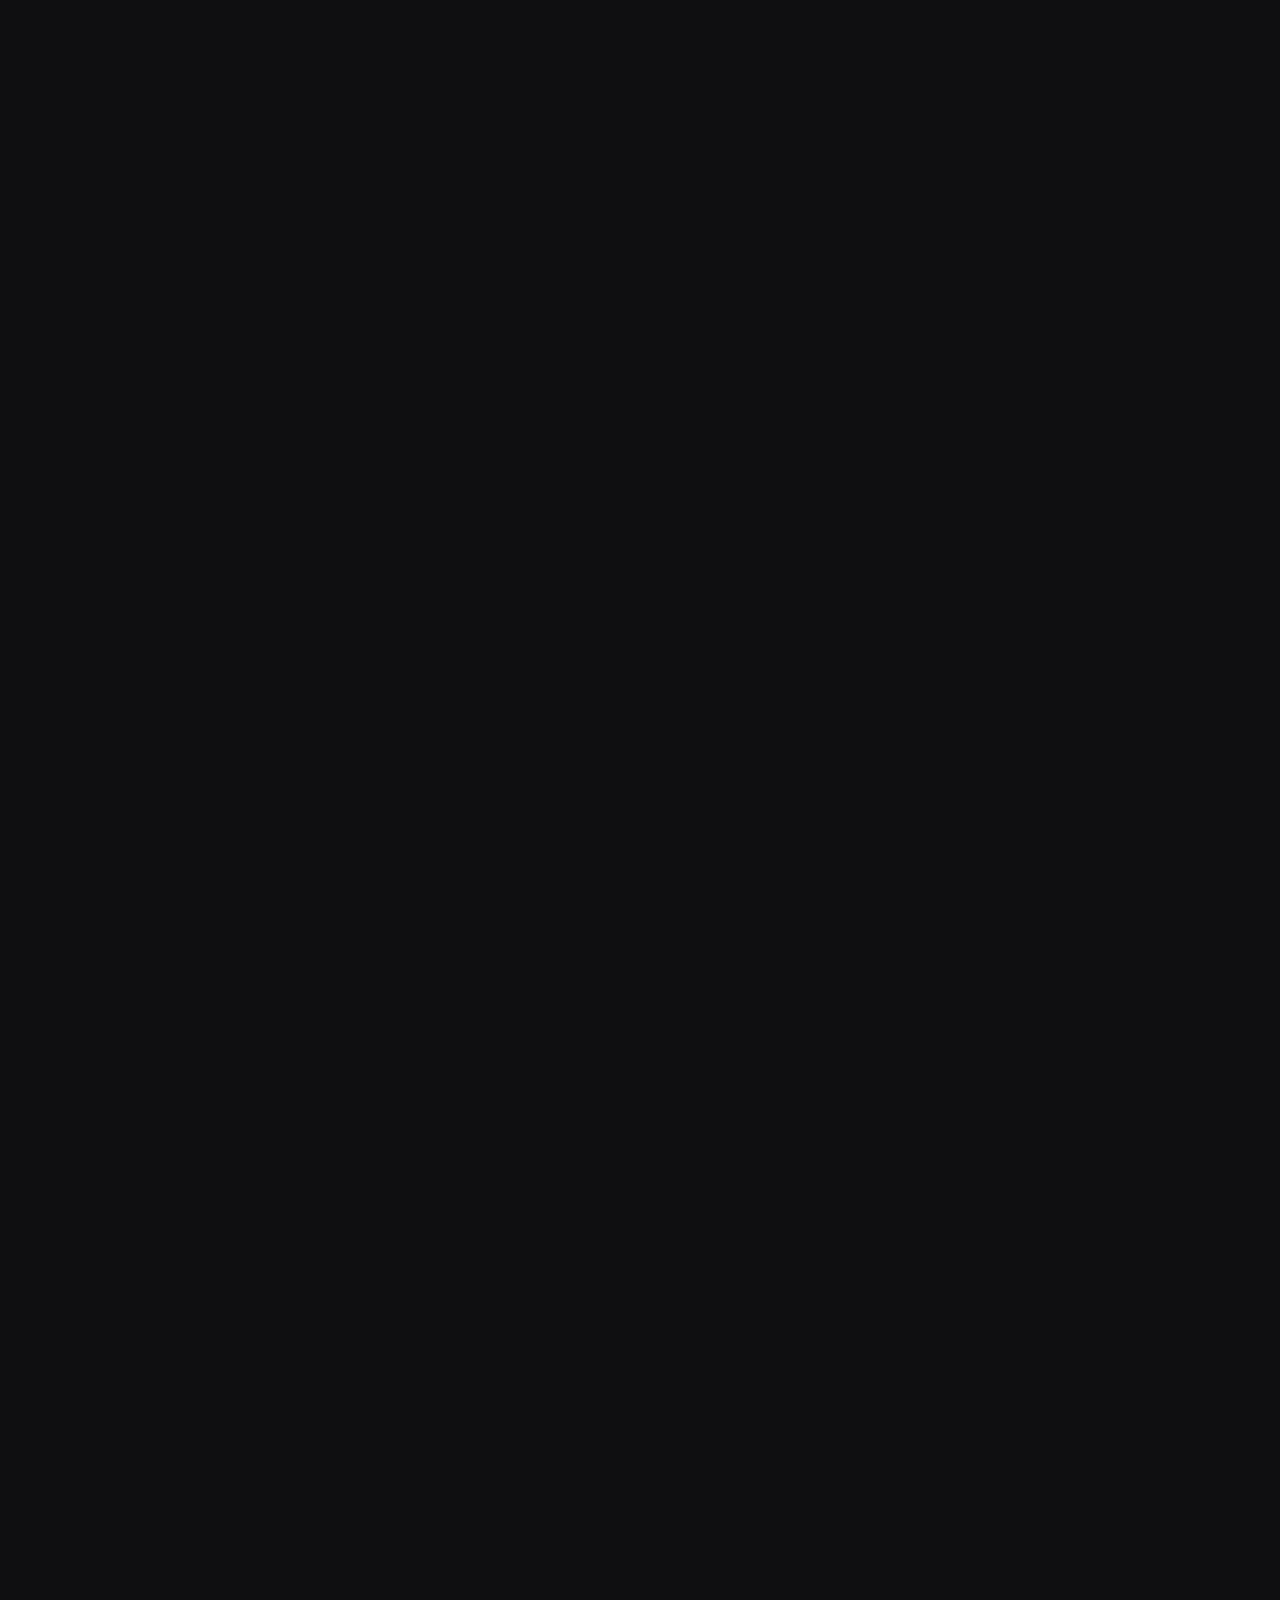
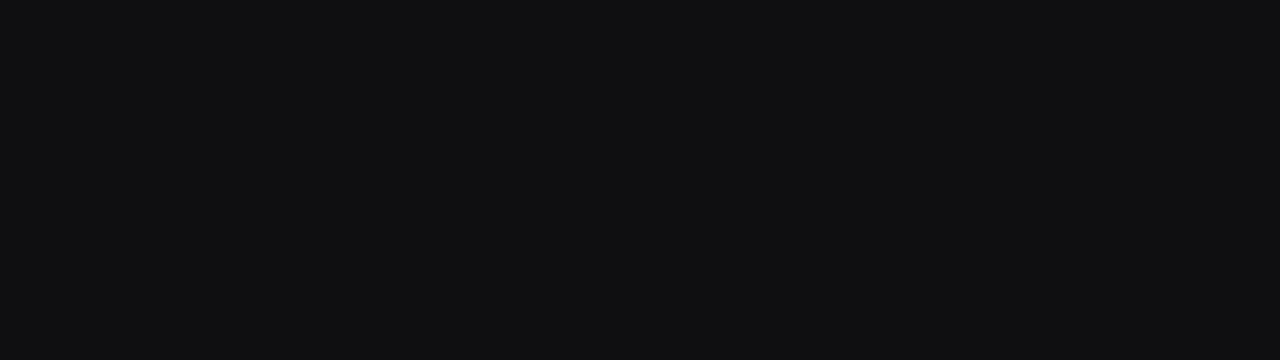
<file: Test/Project.html>
<!DOCTYPE html>
<html>
<head>
    <meta charset="utf-8">
    <title>My Portfolio</title>
    <meta name="viewport" content="widgth=device-width, initial-scale=1.0">
    <link rel="stylesheet" href="Scenesetting.css">
    <meta http-equiv="X-UA-Compatible" content="ie=edge" /> <!--//firefox-->
</head>
<body>
    <header>
        <h1>My Title!</h1>
        <p>fluff fluff</p>
    </header>

    <!--<div class="container">hello?</div>-->

    

    <div id="descriptions">
        <nav>



            <a href="/html/" target="_blank">About Me</a>
            <a href="/css/">Minigame</a>
            <a href="/js/">Uppgift</a>
        </nav>
        <p>So like there's a lot of stuff here. Have I told you my love about nebulaes</p>
        <p>;w; no. because they are so amazing and sometimes watching</p>
        <p>them makes me fluff!</p>
        
    </div>
    <div id="sideways">
        <h2>The Fluff Center</h2>
        <p>So here is a stuff I like:</p>
        
        apple
        <p>
            <br>
            <br>
            <br>
            <br> <br>
            <br> <br>
            <br> <br>
            <br> <br>
            <br>
            <br>
            <br>
            <br>
            <br>
            <br>
            <br>
            <br>
            <br>
            <br>
            <br>
            <br>
            <br>
            Jelly beans are small bean-shaped sugar candies with soft candy shells and thick gel interiors. The confection is sold in a wide variety of colors and flavors, and is made primarily of sugar.Jelly beans are small bean-shaped sugar candies with soft candy shells and thick gel interiors. The confection is sold in a wide variety of colors and flavors, and is made primarily of sugar.Jelly beans are small bean-shaped sugar candies with soft candy shells and thick gel interiors. The confection is sold in a wide variety of colors and flavors, and is made primarily of sugar.Jelly beans are small bean-shaped sugar candies with soft candy shells and thick gel interiors. The confection is sold in a wide variety of colors and flavors, and is made primarily of sugar.Jelly beans are small bean-shaped sugar candies with soft candy shells and thick gel interiors. The confection is sold in a wide variety of colors and flavors, and is made primarily of sugar.Jelly beans are small bean-shaped sugar candies with soft candy shells and thick gel interiors. The confection is sold in a wide variety of colors and flavors, and is made primarily of sugar.Jelly beans are small bean-shaped sugar candies with soft candy shells and thick gel interiors. The confection is sold in a wide variety of colors and flavors, and is made primarily of sugar.Jelly beans are small bean-shaped sugar candies with soft candy shells and thick gel interiors. The confection is sold in a wide variety of colors and flavors, and is made primarily of sugar.Jelly beans are small bean-shaped sugar candies with soft candy shells and thick gel interiors. The confection is sold in a wide variety of colors and flavors, and is made primarily of sugar.Jelly beans are small bean-shaped sugar candies with soft candy shells and thick gel interiors.
            The confection is sold in a wide variety of colors and flavors, and is made primarily of sugar.
        </p>
        <p> 
            Jelly beans are small bean-shaped sugar candies with soft candy shells and thick gel interiors. The confection is sold in a wide variety of colors and flavors, and is made primarily of sugar.Jelly beans are small bean-shaped sugar candies with soft candy shells and thick gel interiors. The confection is sold in a wide variety of colors and flavors, and is made primarily of sugar.Jelly beans are small bean-shaped sugar candies with soft candy shells and thick gel interiors. The confection is sold in a wide variety of colors and flavors, and is made primarily of sugar.Jelly beans are small bean-shaped sugar candies with soft candy shells and thick gel interiors. The confection is sold in a wide variety of colors and flavors, and is made primarily of sugar.Jelly beans are small bean-shaped sugar candies with soft candy shells and thick gel interiors. The confection is sold in a wide variety of colors and flavors, and is made primarily of sugar.Jelly beans are small bean-shaped sugar candies with soft candy shells and thick gel interiors. The confection is sold in a wide variety of colors and flavors, and is made primarily of sugar.Jelly beans are small bean-shaped sugar candies with soft candy shells and thick gel interiors. The confection is sold in a wide variety of colors and flavors, and is made primarily of sugar.Jelly beans are small bean-shaped sugar candies with soft candy shells and thick gel interiors. The confection is sold in a wide variety of colors and flavors, and is made primarily of sugar.Jelly beans are small bean-shaped sugar candies with soft candy shells and thick gel interiors. The confection is sold in a wide variety of colors and flavors, and is made primarily of sugar.Jelly beans are small bean-shaped sugar candies with soft candy shells and thick gel interiors.
            The confection is sold in a wide variety of colors and flavors, and is made primarily of sugar.
        </p>
        
    </div>

</body>
</html>
</file>
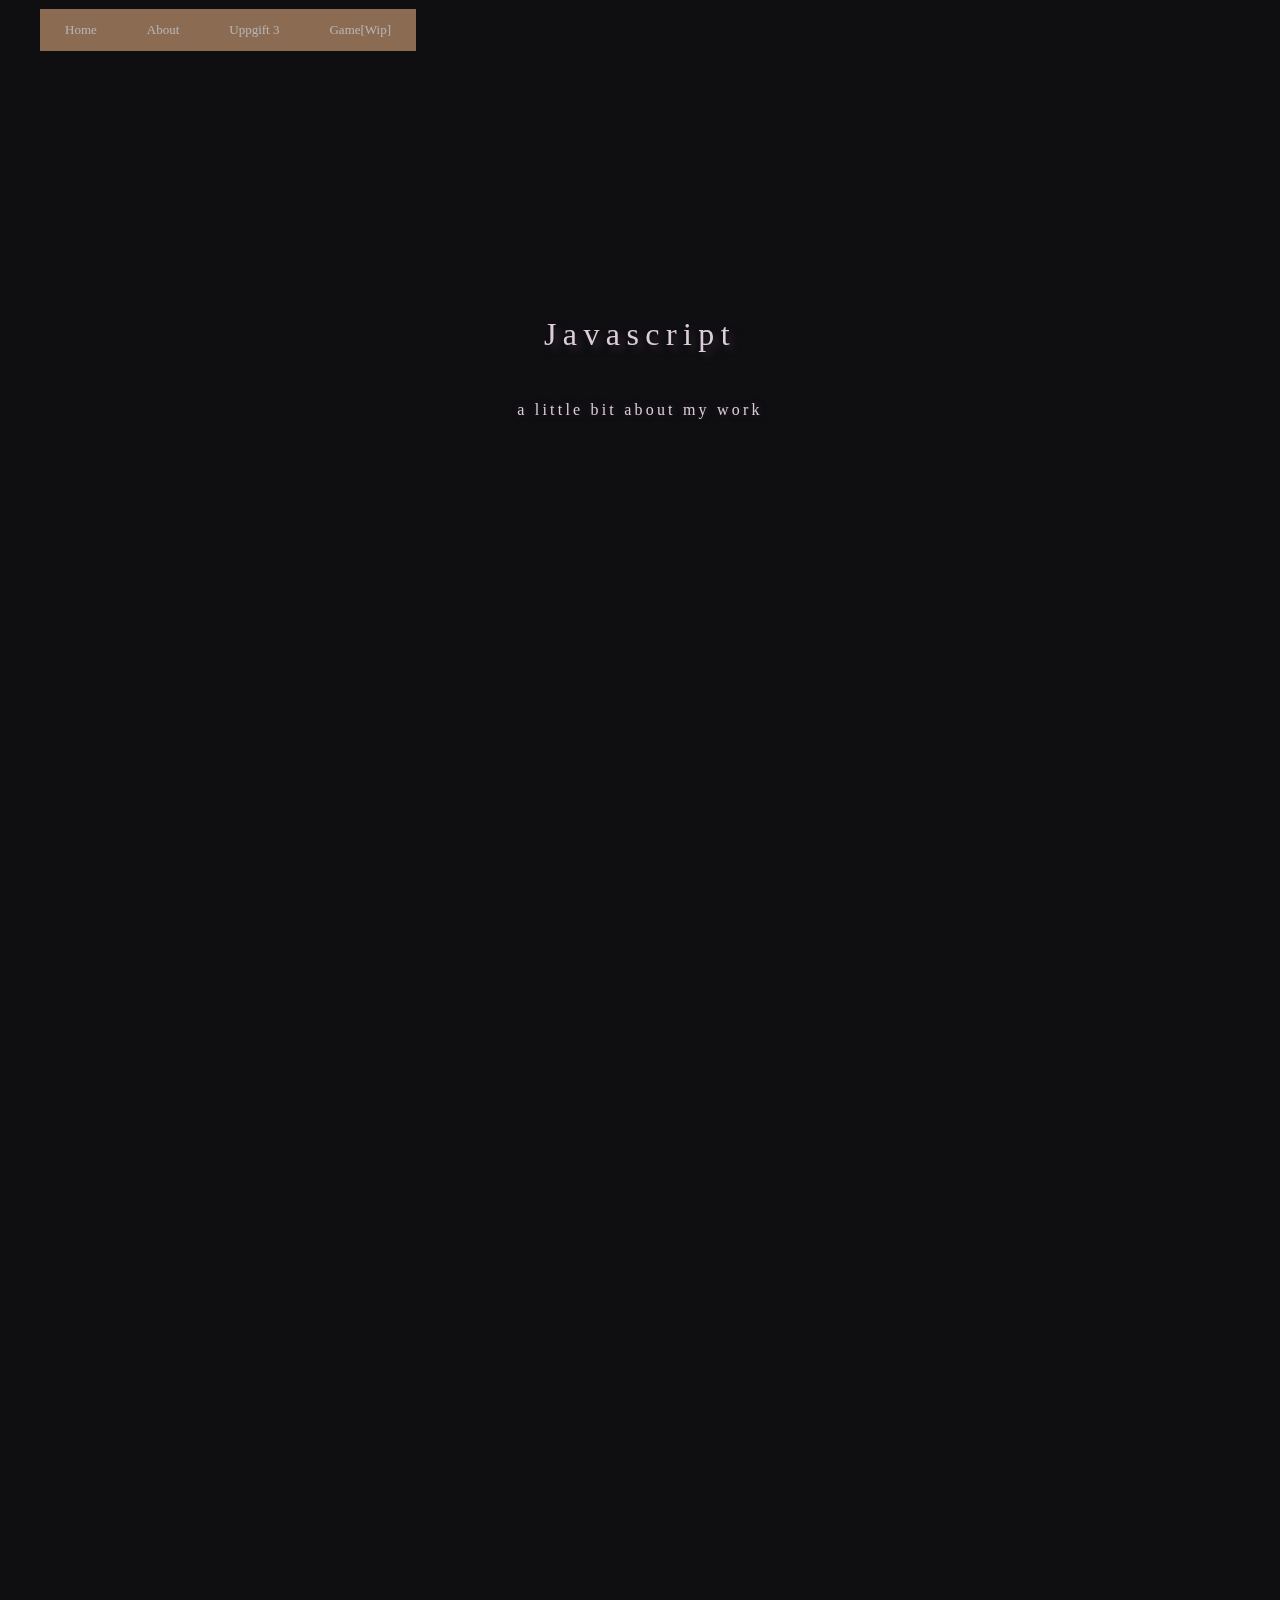
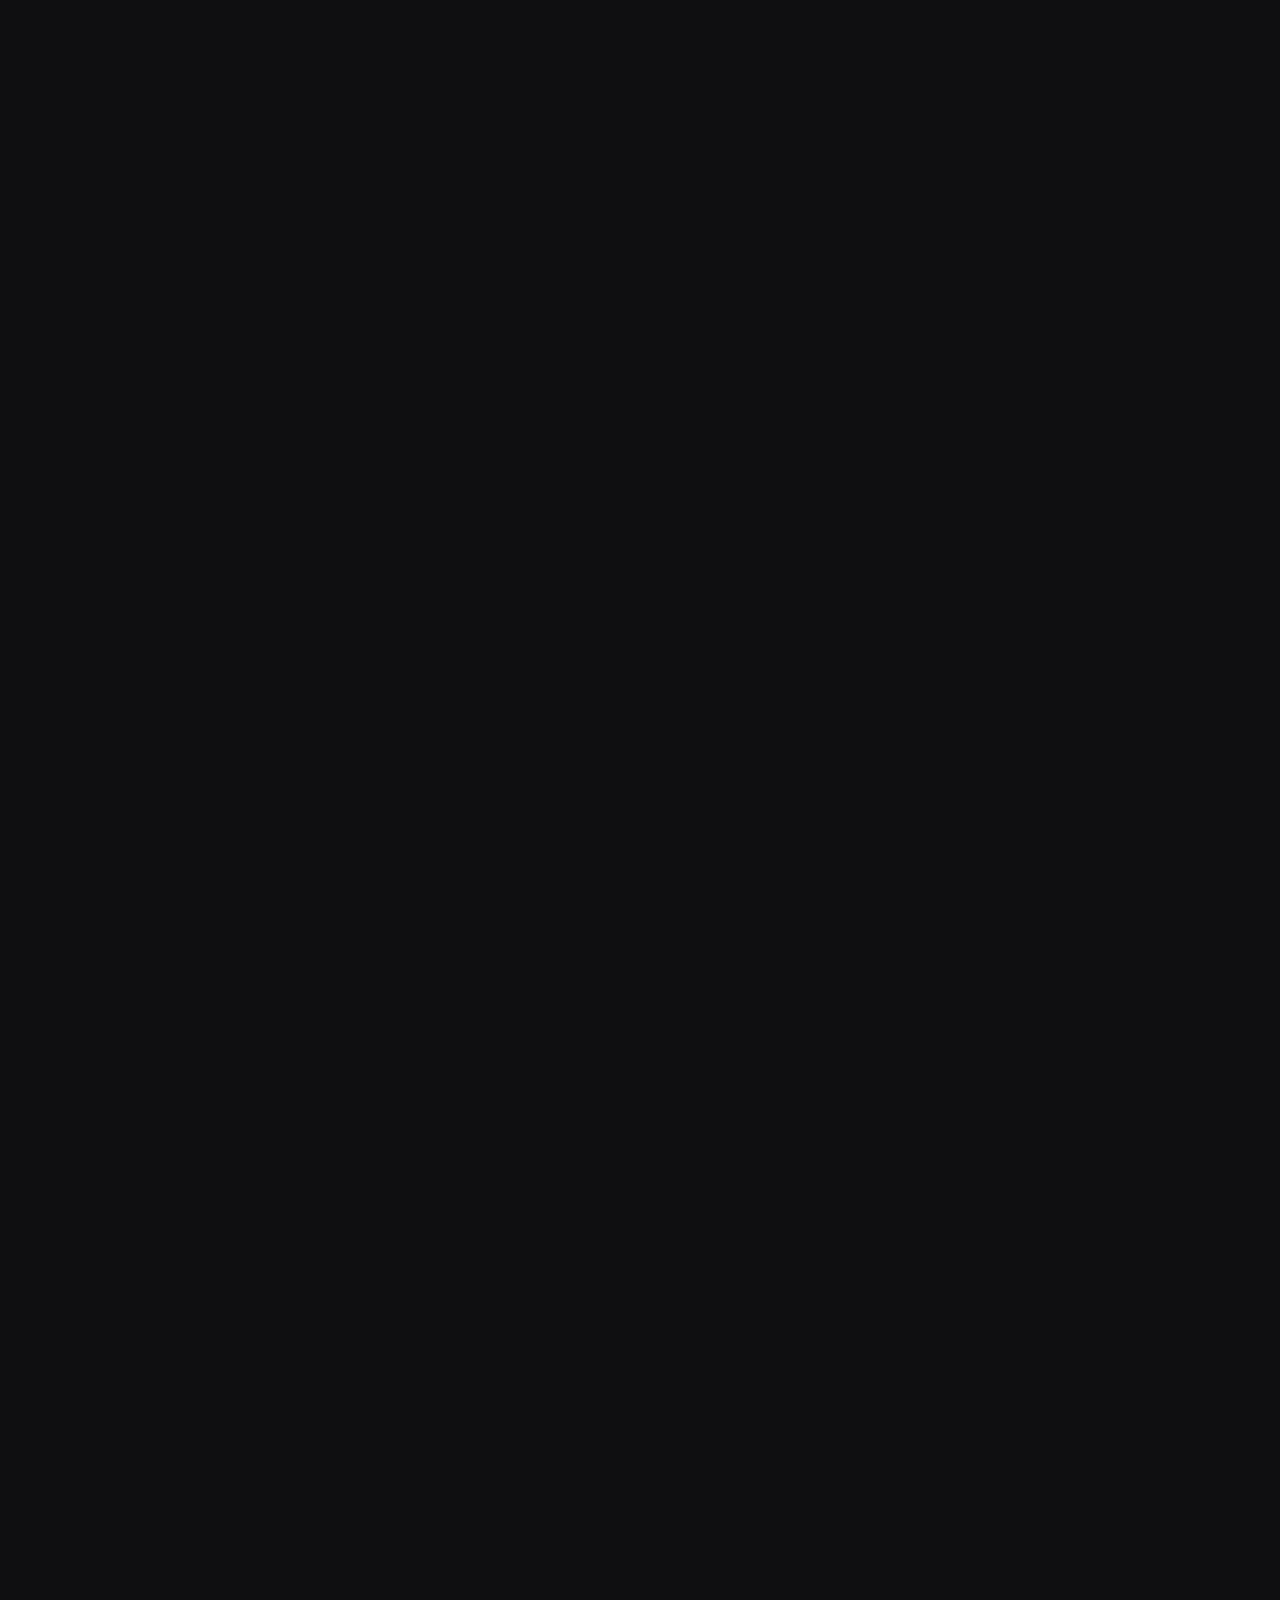
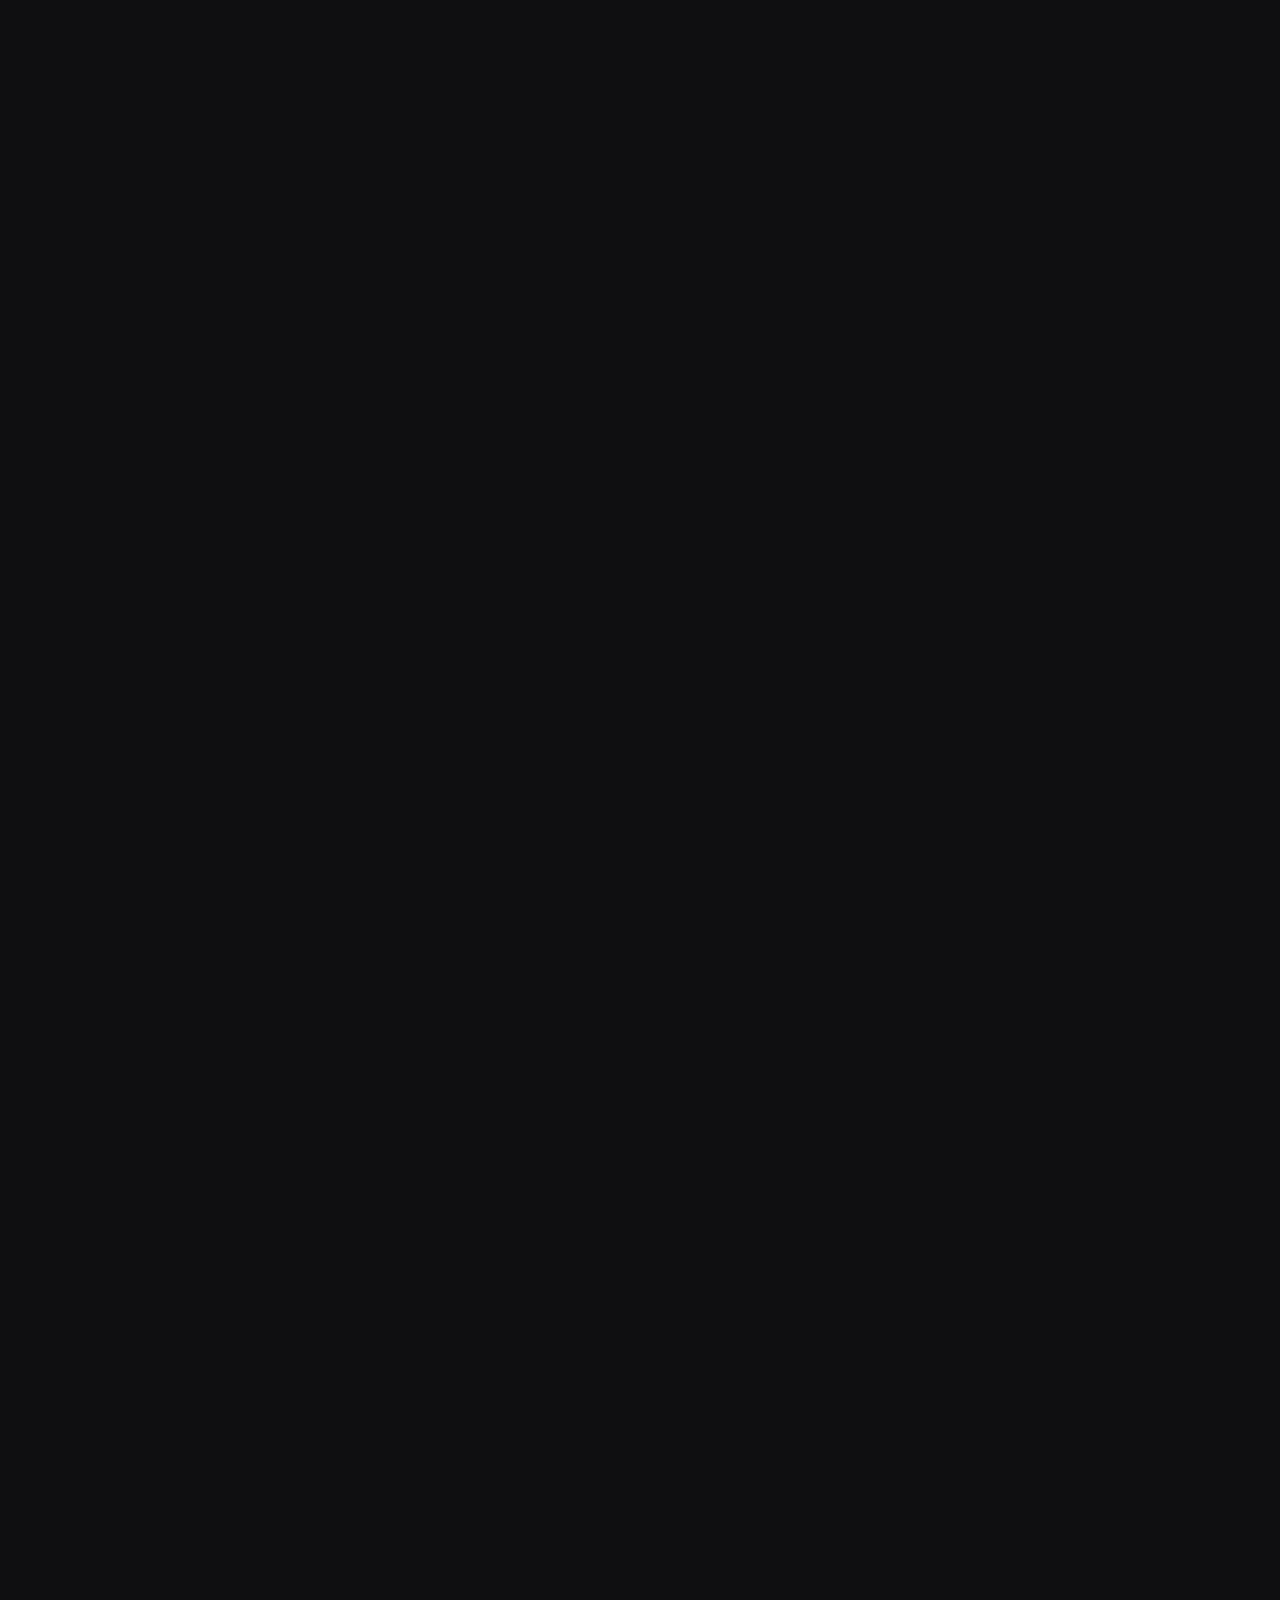
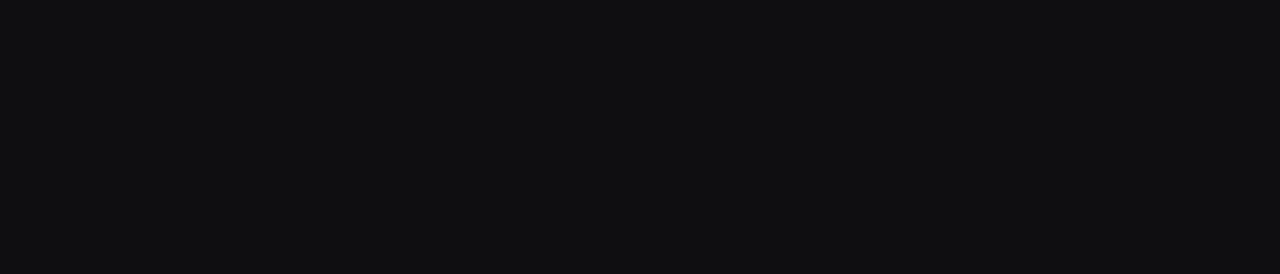
<file: Test/Learn/Learn.html>
﻿<!DOCTYPE html>
<html>
<head>
    <meta charset="utf-8">
    <title>My Tutorials</title>
    <meta name="viewport" content="widgth=device-width, initial-scale=1.0">
    <link rel="stylesheet" href="LearnCSS.css">
    <meta http-equiv="X-UA-Compatible" content="ie=edge" /> <!--//firefox-->
    <script src="LearnScripts.js"></script>
    <script src="numerals.js"></script>
    <script src="https://ajax.googleapis.com/ajax/libs/jquery/3.4.1/jquery.min.js"></script> <!--jquery-->

    
</head>
<body>

    <!--navbar-->
    <nav class="navigation">
        <ul>
            <li><a href="#home">Home</a></li>
            <li><a href="#about">About</a></li>
            <li><a href="#uppgift3">Uppgift 3</a></li>
            <li><a href="#game">Game[Wip]</a></li>
        </ul>
    </nav>
    

    <header>
        <h1>Javascript</h1>
        <p>a little bit about my work</p>
    </header>


    <div id="descriptions">
        <nav>
            <a href="#" target="#U3" class="inactiveHyperlink">Eventuella Uppgifter</a>
            <a href="/css/" class="inactiveHyperlink">JQuery</a>
            <a href="/js/" class="inactiveHyperlink">Basics</a>
        </nav>
        <p>programming is fickle</p>
        <div class="form">
            <label for="guessField">1-3: </label>
            <input type="text" id="guessField" class="guessField" />
            <input type="submit" value="ask" class="guessSubmit" id="submitGuess" onclick="interpret()" />
        </div>


        <fire>[hide]</fire>


    </div>
    <div id="sideways">
        <center>
            <h2>[Work In Progress Section]</h2>
            <button type="button" class="button" onmousemove="document.getElementById('ticktock').innerHTML = Date()"> 🕒 </button><button type="button" class="button" onmouseover="setBG()" onmouseout="resetBG()">☽</button>
            <p id="ticktock"></p>
        </center>


        <p>
            <br>
            <br>
            <br>
            <br> <br>
            <br> <br>
            <br> <br>
            <br> <br>
            <br>
            <br>
            <br>
            <br>
            <br>
            <br>
            <br>
            <br>
            <br>
            <br>
            <br>
            <br>
            <br>

        </p>
        <p>
            Here is where the game will eventually be located! This section is currently a wip and will be streamlined hopefully.
        </p>
    </div>

    <div id="nextpart">

        <highlight>
            <center>
                <h2>Uppgift 3</h2>
                <p><sup>a walkthrough</sup></p>
            </center>
            <span>

                Uppgift 3 was my first attempt at cementing an actual game in HTML5. The goal of the question was to create a simple trivia game. Seemingly with emphasis to replayability.
                HTML5 is a somewhat familiar language to me in  the way how it likens to Actionscript3 though with completely different syntax and setups. So in some ways, it felt both hindering and understandable to
                pursue the gamemaking process via this.
            </span>
            <br /><br />
            <span>
                I split up all the core components of the game into its relevant css/html/js pages. (Was going to include other packages such as XML/JSON but I wasn't sure if it was allowed). The game canvas and game setup
                was straightforwards itself, which did not cause too much problems in setting up the game.
            </span>
            <br /><br /> <U3></U3> <!--Uppgift 3 target for Javascript autoscroll.-->
            <span>
                A lot of the coding focused heavily on pixel length and proportions, which took a while to get used to since it is a relatively new concept for me. It seemed interesting how HTML5 initially had troubles loading multiple images over eachother. I tried several methods with context.drawImage(bg,0,0); and discovered that instead of overlaying. You actually
                would need a specific array and customized image class for HTML to make sense. I took reference from the example question and decided that it's was best to use a sprite atlas instead.
            </span>
            <br /><br />
            <span>
                Afterwards I fixed the code a bit to make sure that there was no overly repeating code snippets. Optimized a little bit.
                For example. I consolidated all items within bg.onload = function into a seperate function which can be called externally by other facets of the javascripts.
                This allowed me to restart the game during any time the function resetAll() would be called. In order to make sure that there are no overlap or exess of drawings.
                The resetAll() function would reset all statistics to original resting state, and it would erase all drawn artefacts within the current canvas, and redraw the scene again.
            </span>
            <br /><br />

            <span>
                In order to patch the game to be resettable. I had to add a second event listener for when the game was finished or 'locked'. This event listener would only be active in the duration of the final score screen.
                After which upon the player clicking the 'refresh' button on the lower left. will call the ResetAll() function.
            </span>

        </highlight>

    </div>
    <br /><br />
    <br /><br />
    <br /><br />
    <section id="uppgift3"></section>
</body>
</html>
</file>
<file: Pages/fireflies.css>
body {
    background-color: rgba(255, 245, 221, 1);
    font-size: 12px;
    
}

h1 {
    color: rgba(163, 106, 147, 0.7);
    margin-left: 0px;
}

h2 {color: rgba(163, 106, 147, 0.7);
    margin-left: 0px;
    line-height: 0;
}

p {color: rgba(163, 106, 147, 0.7);
    margin-left: 0px;
}

button {color: rgba(163, 106, 147, 0.7);
    margin-left: 0px;
}

input {color: rgba(163, 106, 147, 0.7);
}

select {color: rgba(163, 106, 147, 0.7); border-color: rgba(255, 242, 247,0.9); background-color: rgba(255, 242, 247,0.9); border-radius: 5px; border: hidden; padding-left: 20px; height: 20px; top: 3px; background-color: rgba(255, 242, 247,0.9); position:relative; top: 1px;
}

#Labels {
    font-family: Arial;
    display:inline-block;
    z-index: 1;
    border-radius: 5px;
    color:antiquewhite;
    font-size: 12px;
    line-height: 20px;
    background-color: #e07bb7;
    width: auto;
    padding-left: 7px;
    padding-right: 13px;
    height: 21px;   
    margin-top: -15px;
    margin-right: -6px; 
    margin-left: 3px; 
}



textarea {
    
    margin-bottom: -3px;
    font-size: 12px;
    color: rgba(163, 106, 147, 0.7);
    height: 20px;
    border:inset;
    border-width: 1px;
    border-color: rgba(255, 242, 247,0.9);
    background-color: rgba(255, 242, 247,0.9);
    resize: none;
    margin: 3;
    padding: 3;
    border: hidden;
    border-radius: 5px;
    text-indent: 10px;
    line-height: 20px
}

#DescInput {font-size: 12px; color: rgba(163, 106, 147, 0.7); border: 2px solid #ccc; border-radius: 10px; height: 100px !important; width: 500px !important; border-width: 2px; text-indent: 2px !important; border-color: rgba(255, 242, 247,0.9); background-color: rgba(255, 242, 247,1); margin: 10; padding: 3; resize:both}

#FinalOutput {font-size: 12px; color: rgba(163, 106, 147, 1); border: inset; min-height: 50px !important; min-width: 500px !important; border-width: 1px; margin: 3; padding: 3; display: inline-block;}

#wiggle {
    padding: 10px;
    color: rgba(163, 106, 147, 0.7);
    margin: 5px;
    width: 27%;
    background-color: rgba(206,92,161,0.5);
    overflow:hidden;
    border-width: 1px;
    border:hidden;
    border-radius: 10px;
}

#wiggle2 {
    color: rgba(219, 201, 223, 0.3);
    margin: 20px;
    width: 27%;
    background-color: rgba(219, 201, 223, 0.0);
    border-color: burlywood
    overflow:hidden;
    border-width: 1px;
    border: hidden;
    border-radius: 10px;
}

div.x {text-indent: 8%}

.button {
  font-family: Arial;
  display: inline-block;
  border-radius: 4px;
  background-color: #e07bb7;
  border: none;
  color: #FFFFFF;
  text-align: center;
  font-size: 11px;
  padding: 10px;
  line-height: 5px;
  width: 100px;
  height: 30px;
  transition: all 0.5s;
  cursor: pointer;
  margin: 5px;
}

.button span {
  cursor: pointer;
  display: inline-block;
  position: relative;
  transition: 0.5s;
}

.button span:after {
  content: '\00bb';
  position: absolute;
  opacity: 0;
  top: 0;
  right: -30px;
  transition: 0.5s;
}

.button:hover span {
  padding-right: 25px;
}

.button:hover span:after {
  opacity: 1;
  right: 0;
}
</file>
<file: Test/Scenesetting.css>
html {
    height: 100%;
    overflow: hidden;
    background: #0f0e11;
}

.container {
    max-width: 777px; /*initial*/
    margin: 0 auto;
    background: #0f0e11;
    font-size: 30px;
    padding: initial;
}

body {
    color: #dccdda;
    margin: 0;
    padding: 0;
    perspective: 1px;
    transform-style: preserve-3d;
    height: 100%;
    overflow-y: scroll;
    overflow-x: hidden;
    font-family: "Arial Rounded MT";
}

header {
    box-sizing: border-box;
    min-height: 100vh;
    padding: 30vw 0 5vw;
    position: relative;
    transform-style: inherit;
    width: 100vw;
}

    header h1 {
        margin-top: -100px;
        text-shadow: 5px 5px 6px #2c242b;
    }

    header, header:before {
        background: 50% 50% / cover;
        text-shadow: 1px 0px 6px #2c242b;
    }

        header::before {
            bottom: 0;
            content: "";
            left: 0;
            position: absolute;
            right: 0;
            top: 0;
            display: block;
            background-image: url('https://www.nasa.gov/sites/default/files/thumbnails/image/64884main_image_feature_211_jwfull.jpg');
            background-size: cover;
            transform-origin: center center 0;
            transform: translateZ(-1px) scale(2);
            z-index: -1;
            min-height: 100vh;
        }

        header * {
            font-weight: normal;
            letter-spacing: 0.2em;
            text-align: center;
            margin: 0;
            padding: 1em 0;
        }

#descriptions {
    position: center;
    margin-left: auto;
    margin-right: auto;
    position: absolute;
    background: #0f0e11;
    margin-top: 1000px;
    height: 30%;
    text-align:center;
}

#sideways {
    font-family: Arial;
    color: black;
    text-align: center;
    background: #8e7e8f;
    margin-top: 1700px;
    background: url('https://en.es-static.us/upl/2017/09/cassini-grand-finale-video-still-Science-Breakthrough-e1505123871529.jpg') no-repeat center;
    background-size: cover;
    background-attachment: fixed;
    height: 100%;
    text-shadow: 1px 0px 10px white;
}



nav{
    align-self:center;

}

a:link, a:visited{
    background-color:cadetblue;
    color:white;
    padding: 13px 25px;
    text-align: center;
    text-decoration: none;
    display: inline-block;
}

a:hover,a:active {
    background-color:cornflowerblue;
}

.scrollable {
    background: url('https://www.nasa.gov/sites/default/files/thumbnails/image/64884main_image_feature_211_jwfull.jpg') no-repeat center;
    background-size: cover;
    background-attachment: fixed;
    height: auto;
}
</file>
<file: Test/Learn/LearnCSS.css>
html {
    height: 100%;
    overflow: hidden;
    background: #0f0e11;
}

.container {
    max-width: 777px; /*initial*/
    margin: 0 auto;
    background: #0f0e11;
    font-size: 30px;
    padding: initial;
}

body {
    color: #dccdda;
    margin: 0;
    padding: 0;
    perspective: 1px;
    transform-style: preserve-3d;
    height: 100%;
    overflow-y: scroll;
    overflow-x: hidden;
    font-family: "Arial Rounded MT";
}

header {
    box-sizing: border-box;
    min-height: 100vh;
    padding: 30vw 0 5vw;
    position: relative;
    transform-style: inherit;
    width: 100vw;
}

    header h1 {
        margin-top: -100px;
        text-shadow: 5px 5px 6px #2c242b;
    }

    header, header:before {
        background: 50% 50% / cover;
        text-shadow: 1px 0px 6px #2c242b;
    }

        header::before {
            bottom: 0;
            content: "";
            left: 0;
            position: absolute;
            right: 0;
            top: 0;
            display: block;
            background-image: url('https://www.sciencenewsforstudents.org/sites/default/files/scald-image/061518_LG_venus_feat.jpg');
            background-size: cover;
            transform-origin: center center 0;
            transform: translateZ(-1px) scale(2);
            z-index: -1;
            min-height: 100vh;
        }

        header * {
            font-weight: normal;
            letter-spacing: 0.2em;
            text-align: center;
            margin: 0;
            padding: 1em 0;
        }

#descriptions {
    position: center;
    margin-left: auto;
    margin-right: auto;
    position: absolute;
    background: #0f0e11;
    margin-top: 1000px;
    height: 30%;
    text-align:center;
}

#fire{
    color:#ed509d
}

#sideways {
    font-family: Arial;
    color: #edcf9f;
    text-align: justify;
    padding: 60px;
    background: #8e7e8f;
    margin-top: 1700px;
    background: url('https://i.kinja-img.com/gawker-media/image/upload/s--ltJ-Gj4c--/c_scale,f_auto,fl_progressive,q_80,w_800/tg7yaa7ac7jxcowku0ba.jpg') no-repeat center;
    background-size: cover;
    background-attachment: fixed;
    height: 100%;
    text-shadow: 1px 0px 10px white;
}

.button {
    background-color: #000000;
    border: none;
    color: white;
    padding: 5px 5px;
    text-align: center;
    text-decoration: none;
    display: inline-block;
    font-size: 16px;
    margin: 4px 2px;
    cursor: pointer;
}

#ticktock{
    font-size: 10px;
}

#nextpart {
    font-family: Arial, Helvetica, sans-serif;  /*not web safe. fix later*/
    color: black;
    font-size: 16px;
    text-align: justify;
    background: #8e7e8f;
    padding-top: 200px;
    margin-top: 10px;
    padding-left: 500px;
    padding-right: 500px;
    background: url('https://www.nasa.gov/centers/jpl/images/content/745070main_pia14945-43.jpg') no-repeat center;
    background-size: cover;
    height: 100%;
    text-shadow: 1px 0px 10px white;
    transform-origin: center center 0;
    transform: translateZ(-1px) scale(2);
    z-index: -1; /*interesting*/
}

.navigation {
    display: inline-block;
    font-size: 13px;
    position: fixed;
    z-index: 1; /*always ontop of content*/
    top:0;
    display: flex;
    height: 60px;
    opacity: 0.69;
}

.navigation ul {
    display: flex;
    align-items:center;
    list-style: none;
    width: 100%;
    justify-content: center;
}

nav{
    align-self:center;

}

a:link, a:visited{
    background-color: #c49770;
    color:white;
    padding: 13px 25px;
    text-align: center;
    text-decoration: none;
    display: inline-block;
}

/*Below includes placeholders*/
highlight span {
}

highlight h2 {
}

highlight p {
    opacity: 0.9;
}
/*Placeholder stop*/

a:hover,a:active {
    background-color: #b27132;
}

.inactiveHyperlink {
    pointer-events: none;
}

.scrollable {
    background: url('https://www.nasa.gov/sites/default/files/thumbnails/image/64884main_image_feature_211_jwfull.jpg') no-repeat center;
    background-size: cover;
    background-attachment: fixed;
    height: auto;
}
</file>
